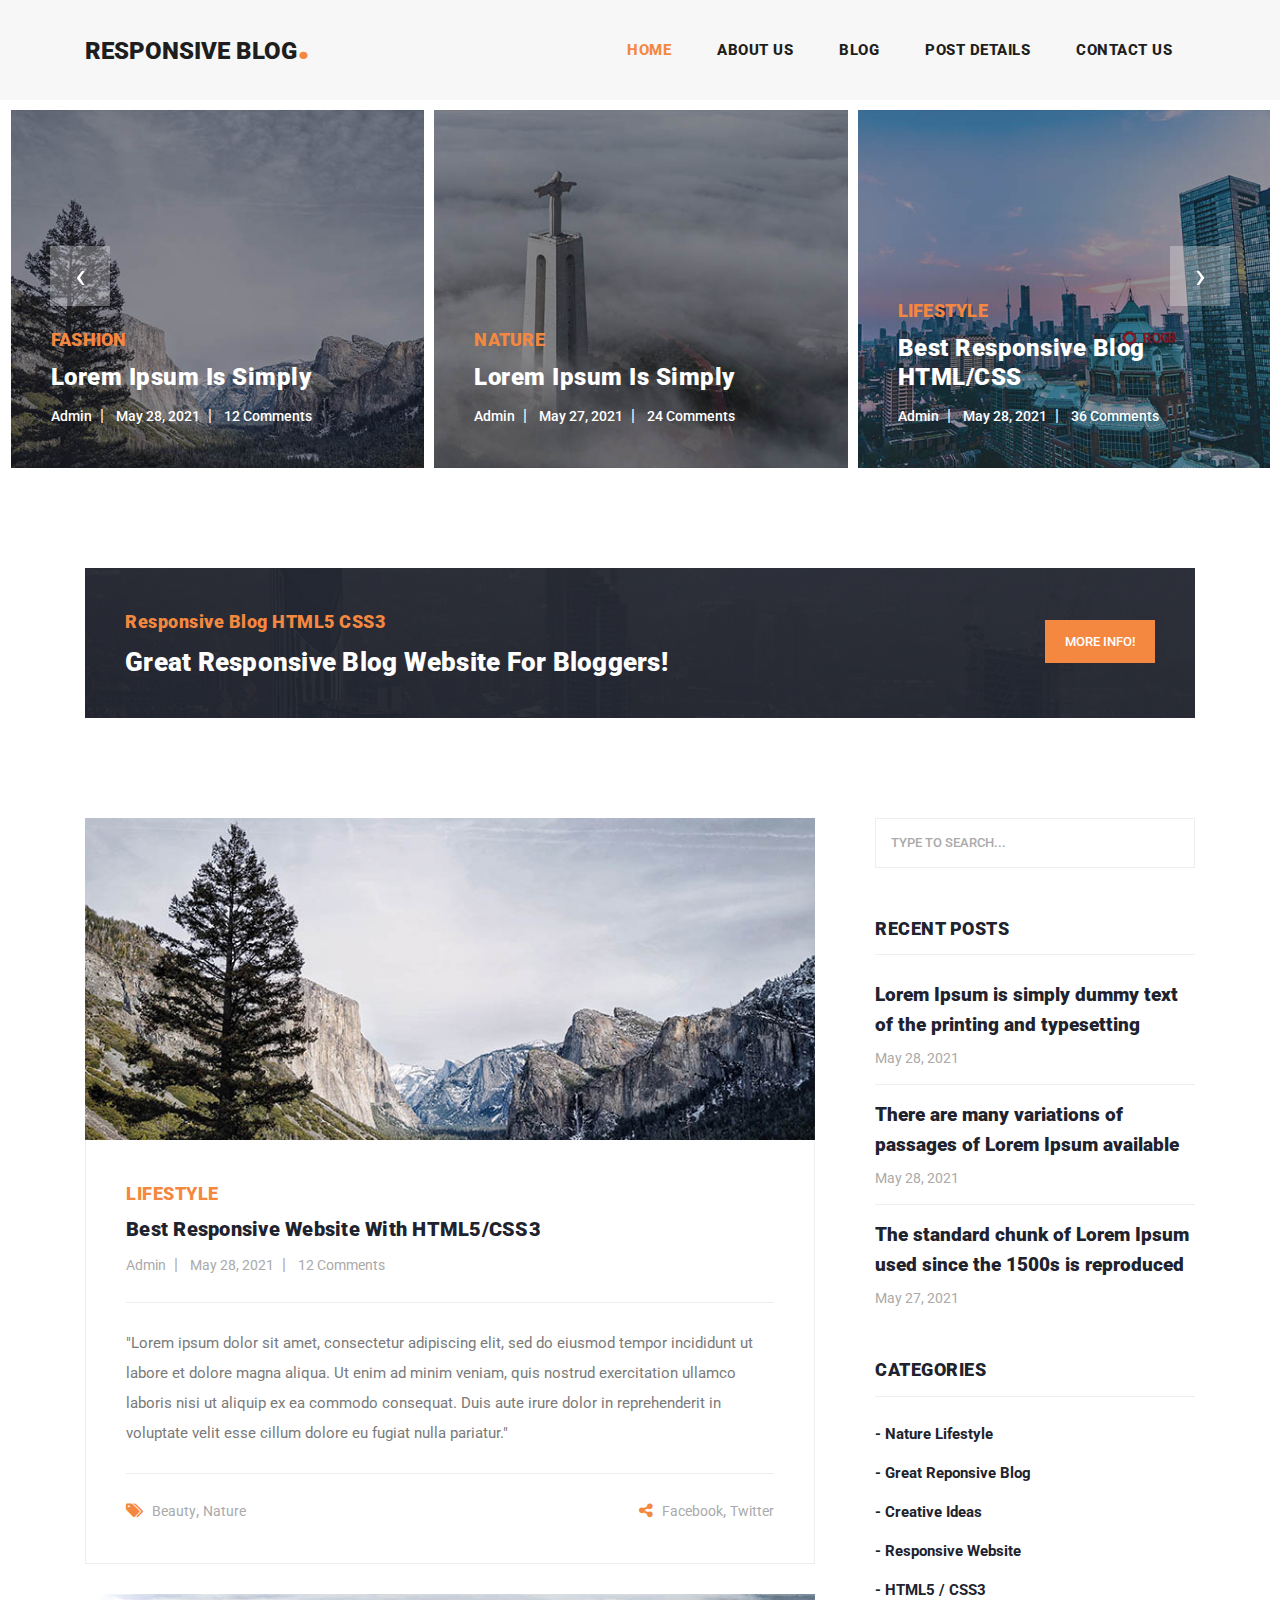
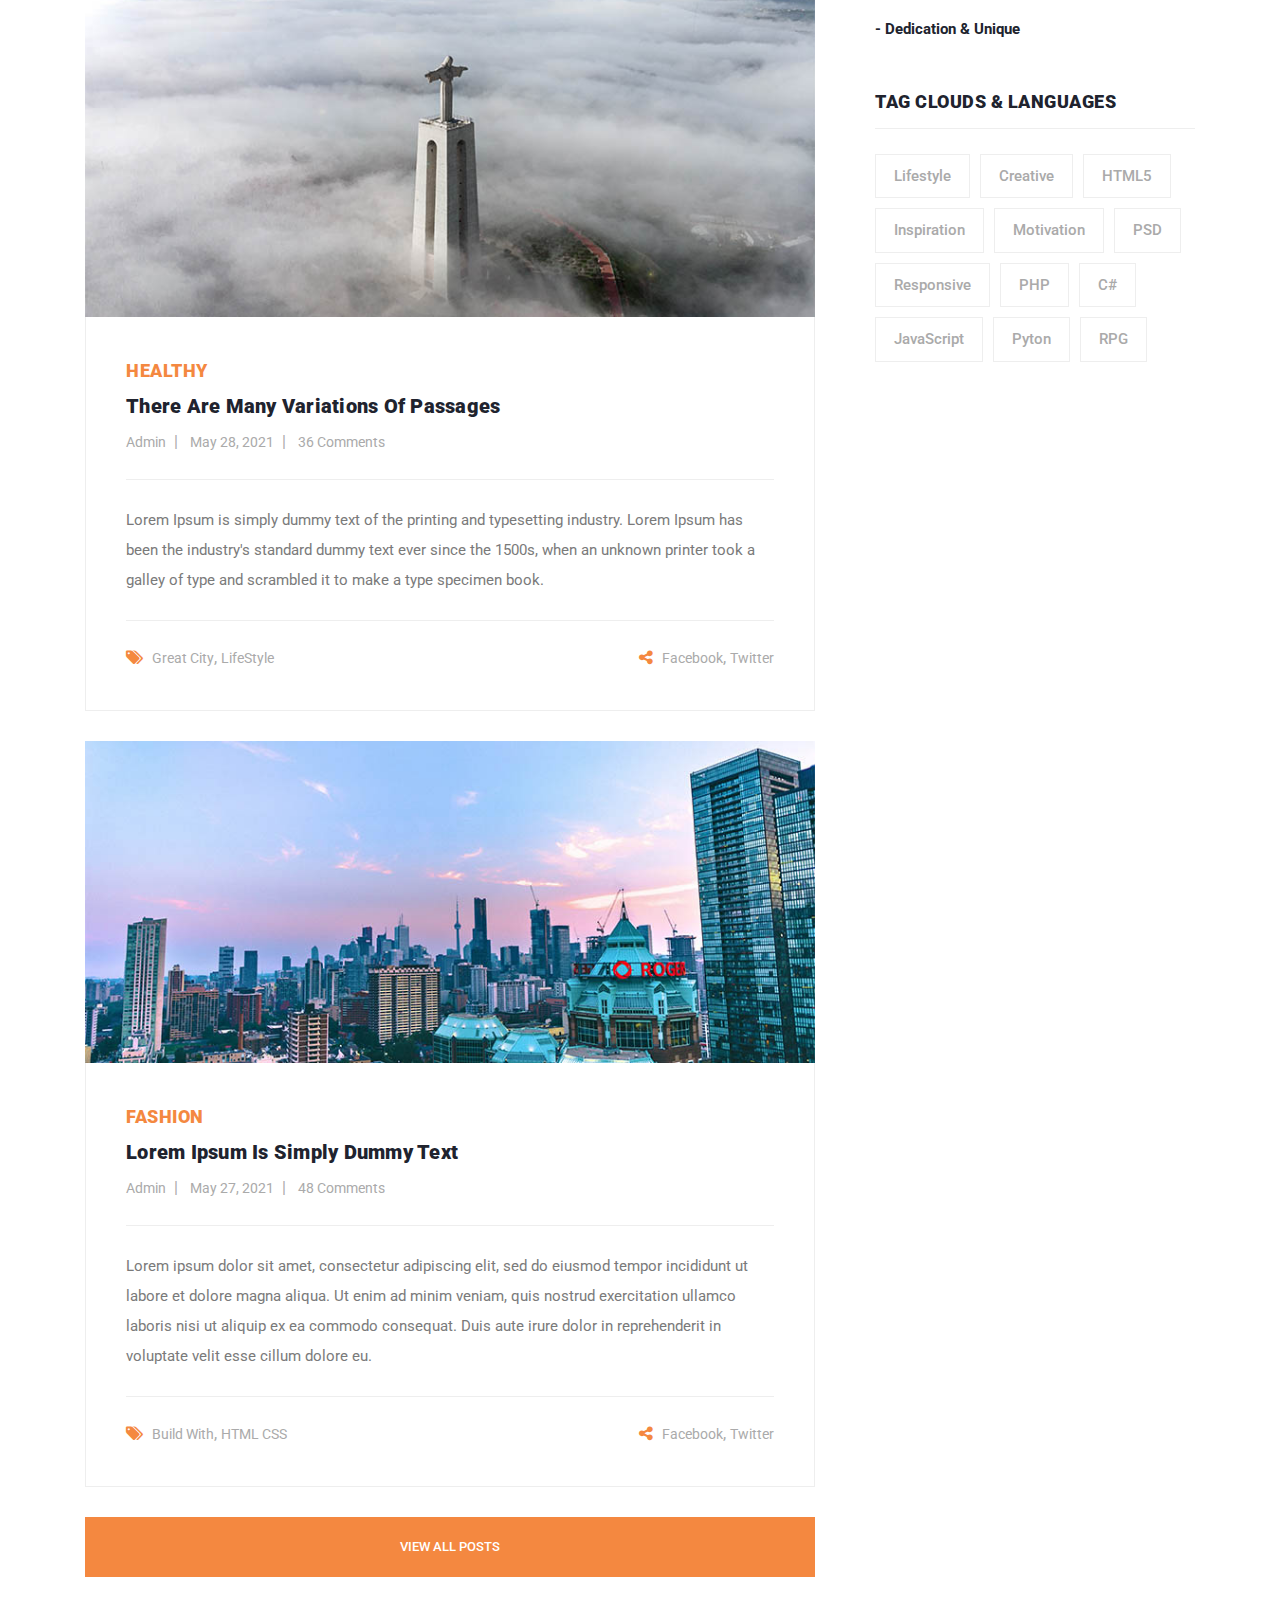
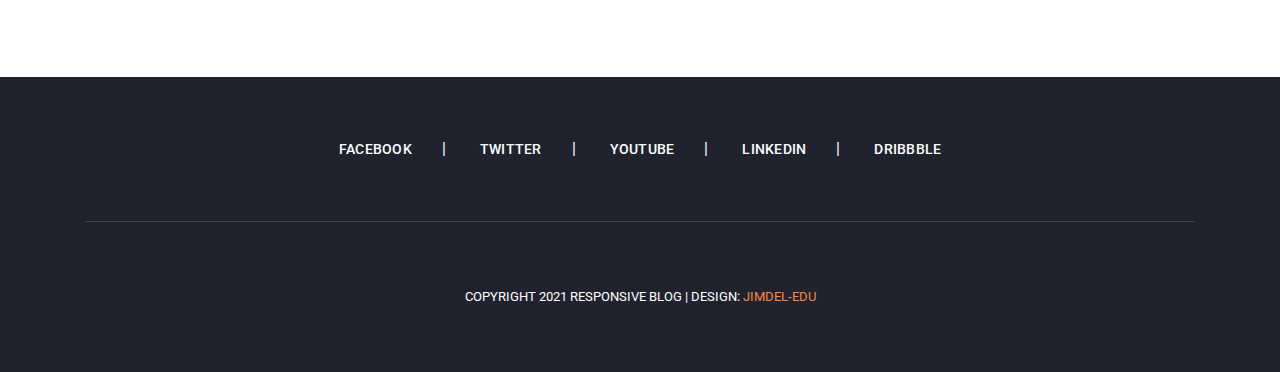
<file: responsive-blog/index.html>
<!DOCTYPE html>
<html lang="en">

  <head>

    <meta charset="utf-8">
    <meta name="viewport" content="width=device-width, initial-scale=1, shrink-to-fit=no">
    <meta name="description" content="">
    <meta name="author" content="Responsive Blog">
    <link href="https://fonts.googleapis.com/css?family=Roboto:100,100i,300,300i,400,400i,500,500i,700,700i,900,900i&display=swap" rel="stylesheet">

    <title>Responsive Blog Using HTML5/CSS3</title>

    <!-- Bootstrap core CSS -->
    <link href="vendor/bootstrap/css/bootstrap.min.css" rel="stylesheet">


    <!-- Additional CSS Files -->
    <link rel="stylesheet" href="assets/css/fontawesome.css">
    <link rel="stylesheet" href="assets/css/template.css">
    <link rel="stylesheet" href="assets/css/owl.css">

  </head>

  <body>

    <!-- Header -->
    <header class="">
      <nav class="navbar navbar-expand-lg">

        <div class="container">
          <a class="navbar-brand" href="index.html"><h2>Responsive Blog<em>.</em></h2></a>
          <button class="navbar-toggler" type="button" data-toggle="collapse" data-target="#navbarResponsive"
                      aria-controls="navbarResponsive" aria-expanded="false" aria-label="Toggle navigation">
            <span class="navbar-toggler-icon"></span>
          </button>
          <div class="collapse navbar-collapse" id="navbarResponsive">
            <ul class="navbar-nav ml-auto">

              <li class="nav-item active">
                <a class="nav-link" href="index.html">Home
                  <span class="sr-only">(current)</span>
                </a>
              </li>

              <li class="nav-item">
                <a class="nav-link" href="about.html">About Us</a>
              </li>

              <li class="nav-item">
                <a class="nav-link" href="blog.html">Blog</a>
              </li>

              <li class="nav-item">
                <a class="nav-link" href="post-details.html">Post Details</a>
              </li>

              <li class="nav-item">
                <a class="nav-link" href="contact.html">Contact Us</a>
              </li>

            </ul>
          </div>
        </div><!-- container div-->
      </nav>
    </header>

    <!-- Page Content -->
    <!-- Banner Starts Here -->
    <div class="main-banner header-text">
      <div class="container-fluid">
        <div class="owl-banner owl-carousel">
          <div class="item">
            <img src="assets/images/banner-item-01.jpg" alt="">
            <div class="item-content">
              <div class="main-content">
                <div class="meta-category">
                  <span>Fashion</span>
                </div>
                <a href="post-details.html"><h4>Lorem Ipsum is simply</h4></a>
                <ul class="post-info">
                  <li><a href="#">Admin</a></li>
                  <li><a href="#">May 28, 2021</a></li>
                  <li><a href="#">12 Comments</a></li>
                </ul>
              </div>
            </div>
          </div>
          <div class="item">
            <img src="assets/images/banner-item-02.jpg" alt="">
            <div class="item-content">
              <div class="main-content">
                <div class="meta-category">
                  <span>Nature</span>
                </div>
                <a href="post-details.html"><h4>Lorem Ipsum is simply</h4></a>
                <ul class="post-info">
                  <li><a href="#">Admin</a></li>
                  <li><a href="#">May 27, 2021</a></li>
                  <li><a href="#">24 Comments</a></li>
                </ul>
              </div>
            </div>
          </div>
          <div class="item">
            <img src="assets/images/banner-item-03.jpg" alt="">
            <div class="item-content">
              <div class="main-content">
                <div class="meta-category">
                  <span>Lifestyle</span>
                </div>
                <a href="post-details.html"><h4>Best Responsive Blog HTML/CSS</h4></a>
                <ul class="post-info">
                  <li><a href="#">Admin</a></li>
                  <li><a href="#">May 28, 2021</a></li>
                  <li><a href="#">36 Comments</a></li>
                </ul>
              </div>
            </div>
          </div>
          <div class="item">
            <img src="assets/images/banner-item-04.jpg" alt="">
            <div class="item-content">
              <div class="main-content">
                <div class="meta-category">
                  <span>Fashion</span>
                </div>
                <a href="post-details.html"><h4>Responsive and Mobile Layouts</h4></a>
                <ul class="post-info">
                  <li><a href="#">Admin</a></li>
                  <li><a href="#">May 18, 2020</a></li>
                  <li><a href="#">48 Comments</a></li>
                </ul>
              </div>
            </div>
          </div>
          <div class="item">
            <img src="assets/images/banner-item-05.jpg" alt="">
            <div class="item-content">
              <div class="main-content">
                <div class="meta-category">
                  <span>Nature</span>
                </div>
                <a href="post-details.html"><h4>Lorem Ipsum is simply dummy text</h4></a>
                <ul class="post-info">
                  <li><a href="#">Admin</a></li>
                  <li><a href="#">May 24, 2020</a></li>
                  <li><a href="#">64 Comments</a></li>
                </ul>
              </div>
            </div>
          </div>
          <div class="item">
            <img src="assets/images/banner-item-06.jpg" alt="">
            <div class="item-content">
              <div class="main-content">
                <div class="meta-category">
                  <span>Lifestyle</span>
                </div>
                <a href="post-details.html"><h4>The standard chunk of Lorem</h4></a>
                <ul class="post-info">
                  <li><a href="#">Admin</a></li>
                  <li><a href="#">May 26, 2021</a></li>
                  <li><a href="#">72 Comments</a></li>
                </ul>
              </div>
            </div>
          </div>
        </div>
      </div>
    </div>
    <!-- Banner Ends Here -->

    <section class="call-to-action">
      <div class="container">
        <div class="row">
          <div class="col-lg-12">
            <div class="main-content">
              <div class="row">
                <div class="col-lg-8">
                  <span>Responsive Blog HTML5 CSS3</span>
                  <h4>Great Responsive Blog Website For Bloggers!</h4>
                </div>
                <div class="col-lg-4">
                  <div class="main-button">
                    <a rel="nofollow" href="#" target="_parent">More Info!</a>
                  </div>
                </div>
              </div>
            </div>
          </div>
        </div>
      </div>
    </section>


    <section class="blog-posts">
      <div class="container">
        <div class="row">
          <div class="col-lg-8">
            <div class="all-blog-posts">
              <div class="row">
                <div class="col-lg-12">
                  <div class="blog-post">
                    <div class="blog-thumb">
                      <img src="assets/images/blog-post-01.jpg" alt="">
                    </div>
                    <div class="down-content">
                      <span>Lifestyle</span>
                      <a href="post-details.html"><h4>Best Responsive Website With HTML5/CSS3</h4></a>
                      <ul class="post-info">
                        <li><a href="#">Admin</a></li>
                        <li><a href="#">May 28, 2021</a></li>
                        <li><a href="#">12 Comments</a></li>
                      </ul>
                      <p>"Lorem ipsum dolor sit amet, consectetur adipiscing elit, sed do eiusmod
                        tempor incididunt ut labore et dolore magna aliqua. Ut enim ad minim veniam,
                        quis nostrud exercitation ullamco laboris nisi ut aliquip ex ea commodo consequat.
                        Duis aute irure dolor in reprehenderit in voluptate velit esse cillum dolore eu
                        fugiat nulla pariatur."</p>
                      <div class="post-options">
                        <div class="row">
                          <div class="col-6">
                            <ul class="post-tags">
                              <li><i class="fa fa-tags"></i></li>
                              <li><a href="#">Beauty</a>,</li>
                              <li><a href="#">Nature</a></li>
                            </ul>
                          </div>
                          <div class="col-6">
                            <ul class="post-share">
                              <li><i class="fa fa-share-alt"></i></li>
                              <li><a href="#">Facebook</a>,</li>
                              <li><a href="#"> Twitter</a></li>
                            </ul>
                          </div>
                        </div>
                      </div>
                    </div>
                  </div>
                </div>
                <div class="col-lg-12">
                  <div class="blog-post">
                    <div class="blog-thumb">
                      <img src="assets/images/blog-post-02.jpg" alt="">
                    </div>
                    <div class="down-content">
                      <span>Healthy</span>
                      <a href="post-details.html"><h4>There are many variations of passages</h4></a>
                      <ul class="post-info">
                        <li><a href="#">Admin</a></li>
                        <li><a href="#">May 28, 2021</a></li>
                        <li><a href="#">36 Comments</a></li>
                      </ul>
                      <p>Lorem Ipsum is simply dummy text of the printing and typesetting industry.
                         Lorem Ipsum has been the industry's standard dummy text ever since the 1500s,
                          when an unknown printer took a galley of type and scrambled it to make a type
                           specimen book.</p>
                      <div class="post-options">
                        <div class="row">
                          <div class="col-6">
                            <ul class="post-tags">
                              <li><i class="fa fa-tags"></i></li>
                              <li><a href="#">Great City</a>,</li>
                              <li><a href="#">LifeStyle</a></li>
                            </ul>
                          </div>
                          <div class="col-6">
                            <ul class="post-share">
                              <li><i class="fa fa-share-alt"></i></li>
                              <li><a href="#">Facebook</a>,</li>
                              <li><a href="#">Twitter</a></li>
                            </ul>
                          </div>
                        </div>
                      </div>
                    </div>
                  </div>
                </div>
                <div class="col-lg-12">
                  <div class="blog-post">
                    <div class="blog-thumb">
                      <img src="assets/images/blog-post-03.jpg" alt="">
                    </div>
                    <div class="down-content">
                      <span>Fashion</span>
                      <a href="post-details.html"><h4>Lorem Ipsum is simply dummy text</h4></a>
                      <ul class="post-info">
                        <li><a href="#">Admin</a></li>
                        <li><a href="#">May 27, 2021</a></li>
                        <li><a href="#">48 Comments</a></li>
                      </ul>
                      <p>Lorem ipsum dolor sit amet, consectetur adipiscing elit, sed do eiusmod tempor
                        incididunt ut labore et dolore magna aliqua. Ut enim ad minim veniam, quis nostrud
                         exercitation ullamco laboris nisi ut aliquip ex ea commodo consequat. Duis aute
                         irure dolor in reprehenderit in voluptate velit esse cillum dolore eu.</p>
                      <div class="post-options">
                        <div class="row">
                          <div class="col-6">
                            <ul class="post-tags">
                              <li><i class="fa fa-tags"></i></li>
                              <li><a href="#">Build With</a>,</li>
                              <li><a href="#">HTML CSS</a></li>
                            </ul>
                          </div>
                          <div class="col-6">
                            <ul class="post-share">
                              <li><i class="fa fa-share-alt"></i></li>
                              <li><a href="#">Facebook</a>,</li>
                              <li><a href="#">Twitter</a></li>
                            </ul>
                          </div>
                        </div>
                      </div>
                    </div>
                  </div>
                </div>
                <div class="col-lg-12">
                  <div class="main-button">
                    <a href="blog.html">View All Posts</a>
                  </div>
                </div>

              </div>
            </div>
          </div>
          <div class="col-lg-4">
            <div class="sidebar">
              <div class="row">
                <div class="col-lg-12">
                  <div class="sidebar-item search">
                    <form id="search_form" name="gs" method="GET" action="#">
                      <input type="text" name="q" class="searchText" placeholder="type to search..."
                              autocomplete="on">
                    </form>
                  </div>
                </div>

                 <div class="col-lg-12">
                  <div class="sidebar-item recent-posts">
                    <div class="sidebar-heading">
                      <h2>Recent Posts</h2>
                    </div>
                    <div class="content">
                      <ul>
                        <li><a href="post-details.html">
                          <h5>Lorem Ipsum is simply dummy text of the printing and typesetting</h5>
                          <span>May 28, 2021</span>
                        </a></li>
                        <li><a href="post-details.html">
                          <h5>There are many variations of passages of Lorem Ipsum available</h5>
                          <span>May 28, 2021</span>
                        </a></li>
                        <li><a href="post-details.html">
                          <h5>The standard chunk of Lorem Ipsum used since the 1500s is reproduced</h5>
                          <span>May 27, 2021</span>
                        </a></li>
                      </ul>
                    </div>
                  </div>
                </div>
                <div class="col-lg-12">
                  <div class="sidebar-item categories">
                    <div class="sidebar-heading">
                      <h2>Categories</h2>
                    </div>
                    <div class="content">
                      <ul>
                        <li><a href="#">- Nature Lifestyle</a></li>
                        <li><a href="#">- Great Reponsive Blog</a></li>
                        <li><a href="#">- Creative Ideas</a></li>
                        <li><a href="#">- Responsive Website</a></li>
                        <li><a href="#">- HTML5 / CSS3 </a></li>
                        <li><a href="#">- Dedication &amp; Unique</a></li>
                      </ul>
                    </div>
                  </div>
                </div>
                <div class="col-lg-12">
                  <div class="sidebar-item tags">
                    <div class="sidebar-heading">
                      <h2>Tag Clouds & Languages</h2>
                    </div>
                    <div class="content">
                      <ul>
                        <li><a href="#">Lifestyle</a></li>
                        <li><a href="#">Creative</a></li>
                        <li><a href="#">HTML5</a></li>
                        <li><a href="#">Inspiration</a></li>
                        <li><a href="#">Motivation</a></li>
                        <li><a href="#">PSD</a></li>
                        <li><a href="#">Responsive</a></li>
                        <li><a href="#">PHP</a></li>
                        <li><a href="#">C#</a></li>
                        <li><a href="#">JavaScript</a></li>
                        <li><a href="#">Pyton</a></li>
                        <li><a href="#">RPG</a></li>
                      </ul>
                    </div>
                  </div>
                </div>
              </div>
            </div>
          </div>
        </div>
      </div>
    </section>


    <footer>
      <div class="container">
        <div class="row">
          <div class="col-lg-12">
            <ul class="social-icons">
              <li><a href="#">Facebook</a></li>
              <li><a href="#">Twitter</a></li>
              <li><a href="#">Youtube</a></li>
              <li><a href="#">Linkedin</a></li>
              <li><a href="#">Dribbble</a></li>
            </ul>
          </div>
          <div class="col-lg-12">
            <div class="copyright-text">
              <p>Copyright 2021 Responsive Blog

                 | Design: <a rel="nofollow" href="#" target="_parent">Jimdel-Edu</a></p>
            </div>
          </div>
        </div>
      </div>
    </footer>

    <!-- Bootstrap core JavaScript -->
    <script src="vendor/jquery/jquery.min.js"></script>
    <script src="vendor/bootstrap/js/bootstrap.bundle.min.js"></script>

    <!-- Additional Scripts -->
    <script src="assets/js/custom.js"></script>
    <script src="assets/js/owl.js"></script>
    <script src="assets/js/slick.js"></script>
    <script src="assets/js/isotope.js"></script>
    <script src="assets/js/accordions.js"></script>

    <script language = "text/Javascript">
      cleared[0] = cleared[1] = cleared[2] = 0; //set a cleared flag for each field
      function clearField(t){                   //declaring the array outside of the
      if(! cleared[t.id]){                      // function makes it static and global
          cleared[t.id] = 1;  // you could use true and false, but that's more typing
          t.value='';         // with more chance of typos
          t.style.color='#fff';
          }
      }
    </script>

  </body>
</html>
</file>
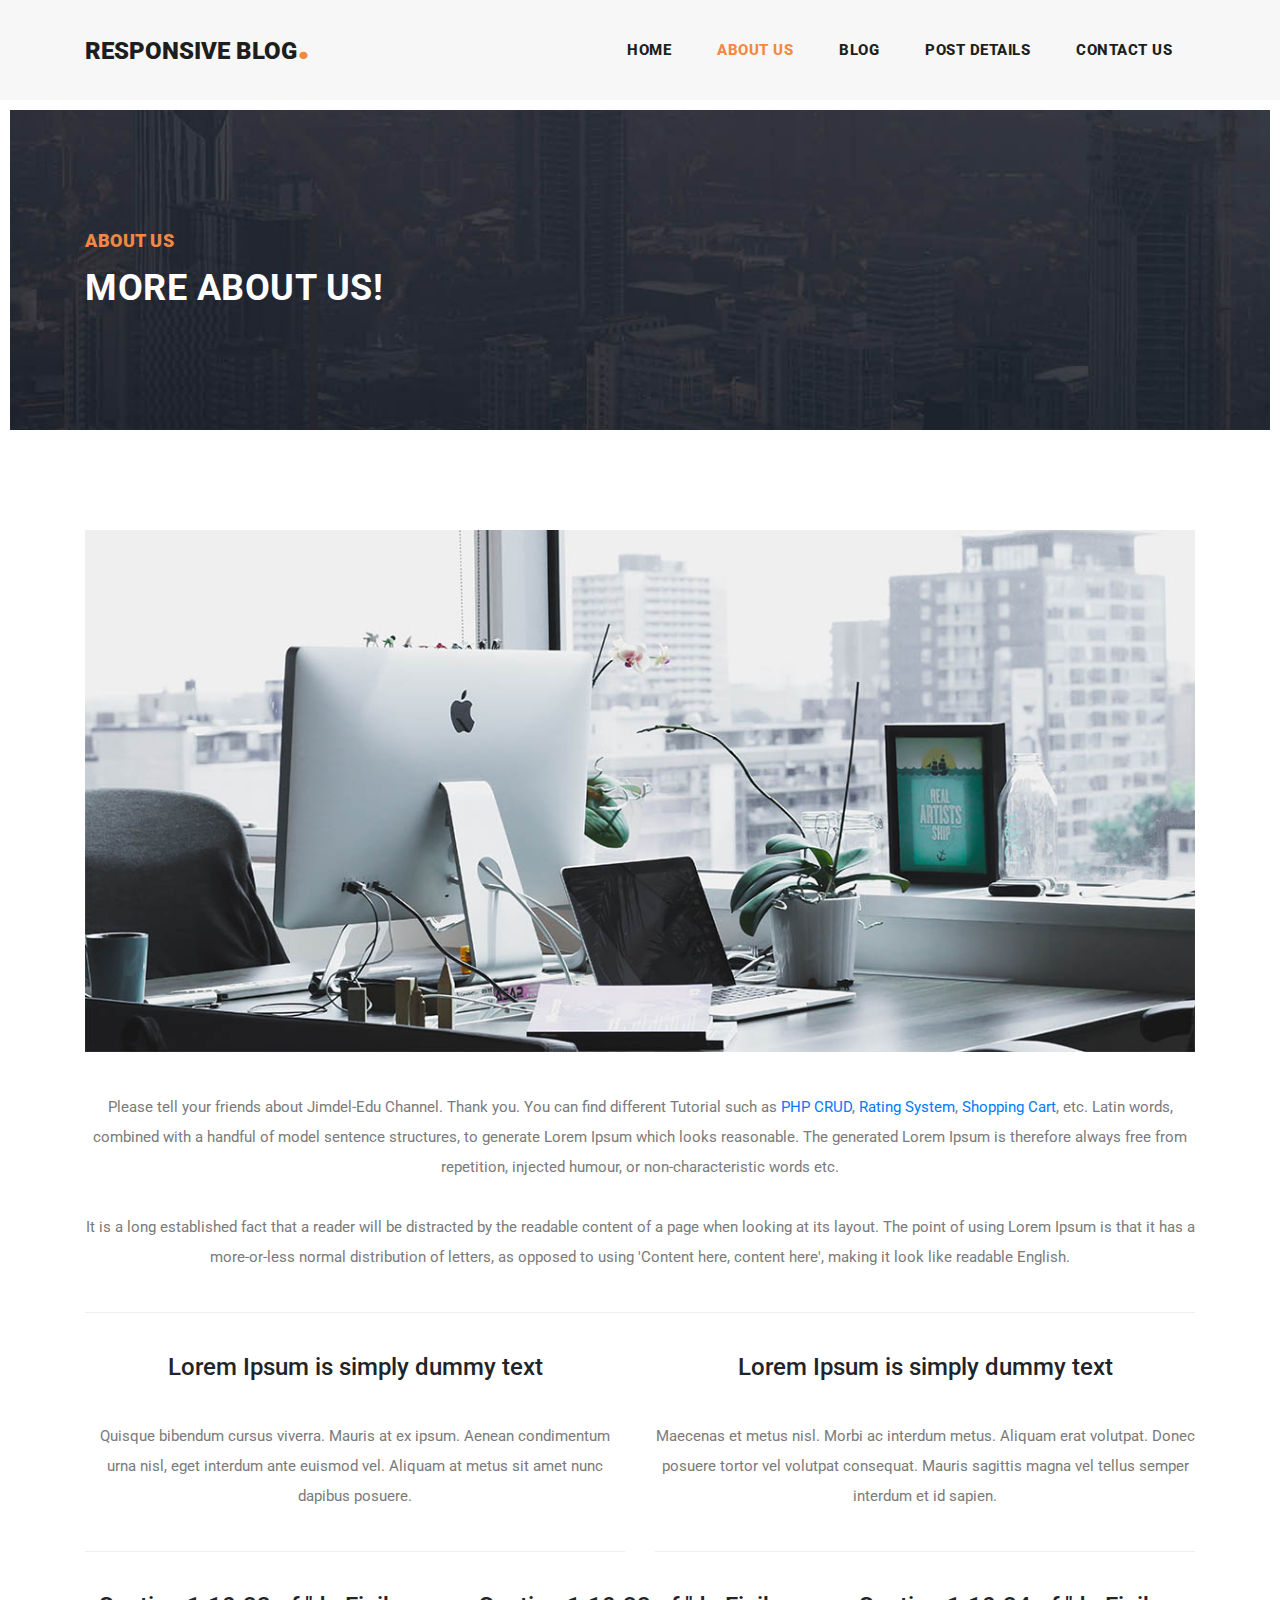
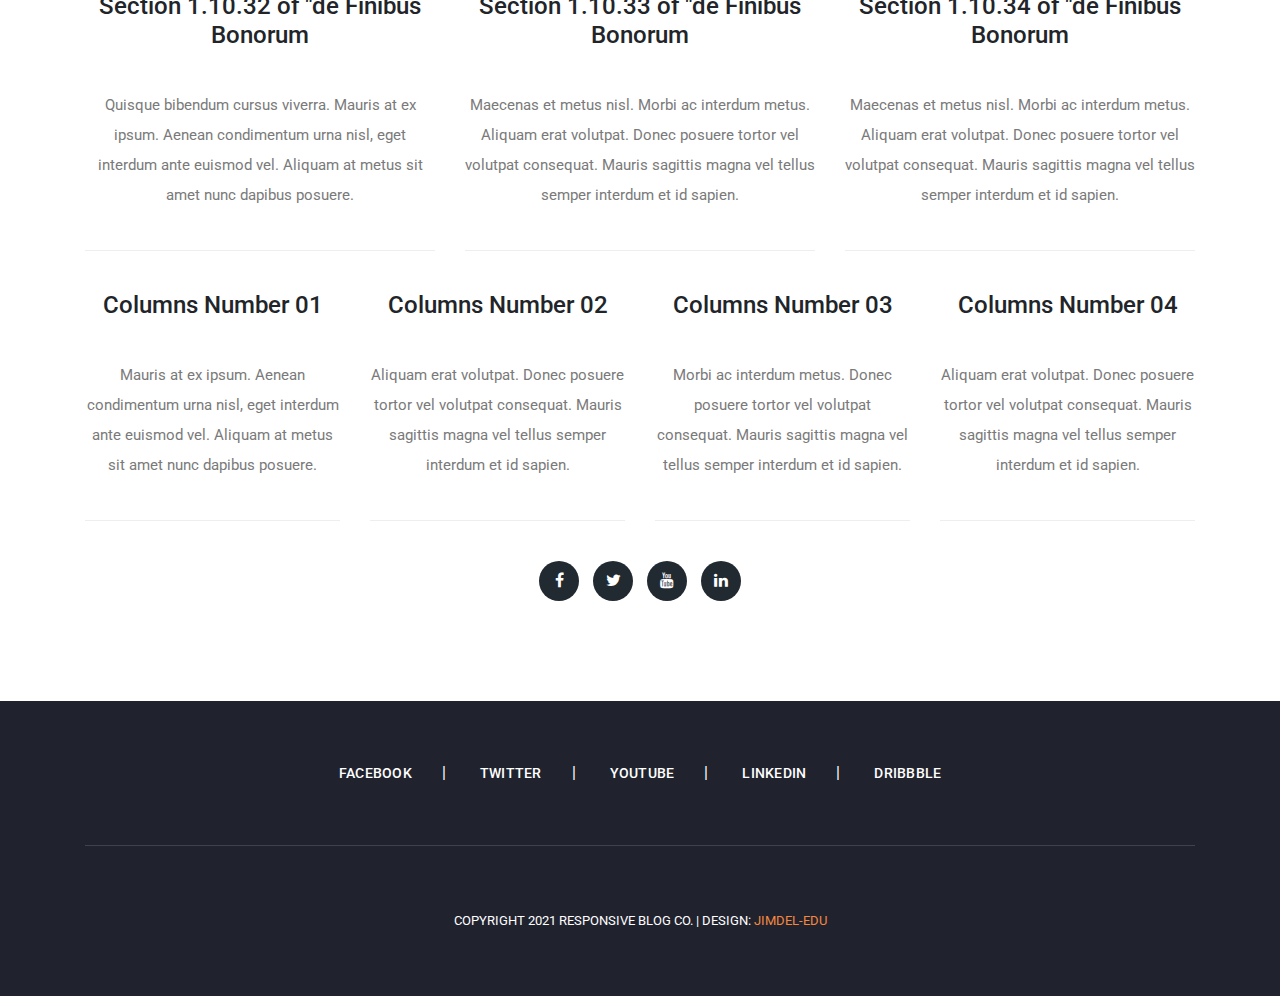
<file: responsive-blog/about.html>
<!DOCTYPE html>
<html lang="en">

  <head>

    <meta charset="utf-8">
    <meta name="viewport" content="width=device-width, initial-scale=1, shrink-to-fit=no">
    <meta name="description" content="">
    <meta name="author" content="Responsive Blog">
    <link href="https://fonts.googleapis.com/css?family=Roboto:100,100i,300,300i,400,400i,500,500i,700,700i,900,900i&display=swap" rel="stylesheet">

    <title>Responsive Blog - About Page</title>

    <!-- Bootstrap core CSS -->
    <link href="vendor/bootstrap/css/bootstrap.min.css" rel="stylesheet">


    <!-- Additional CSS Files -->
    <link rel="stylesheet" href="assets/css/fontawesome.css">
    <link rel="stylesheet" href="assets/css/template.css">
    <link rel="stylesheet" href="assets/css/owl.css">
<!--



-->
  </head>

  <body>

    <!-- ***** Preloader Start ***** -->
    <!-- <div id="preloader">
        <div class="jumper">
            <div></div>
            <div></div>
            <div></div>
        </div>
    </div>   -->
    <!-- ***** Preloader End ***** -->

    <!-- Header -->
    <header class="">
      <nav class="navbar navbar-expand-lg">
        <div class="container">
          <a class="navbar-brand" href="index.html"><h2>Responsive Blog<em>.</em></h2></a>
          <button class="navbar-toggler" type="button" data-toggle="collapse" data-target="#navbarResponsive"
                  aria-controls="navbarResponsive" aria-expanded="false" aria-label="Toggle navigation">
              <span class="navbar-toggler-icon"></span>
          </button>
          <div class="collapse navbar-collapse" id="navbarResponsive">
            <ul class="navbar-nav ml-auto">
              <li class="nav-item">
                <a class="nav-link" href="index.html">Home
                  <span class="sr-only">(current)</span>
                </a>
              </li>
              <li class="nav-item active">
                <a class="nav-link" href="about.html">About Us</a>
              </li>
              <li class="nav-item">
                <a class="nav-link" href="blog.html">Blog</a>
              </li>
              <li class="nav-item">
                <a class="nav-link" href="post-details.html">Post Details</a>
              </li>
              <li class="nav-item">
                <a class="nav-link" href="contact.html">Contact Us</a>
              </li>
            </ul>
          </div>
        </div>
      </nav>
    </header>

    <!-- Page Content -->
    <!-- Banner Starts Here -->
    <div class="heading-page header-text">
      <section class="page-heading">
        <div class="container">
          <div class="row">
            <div class="col-lg-12">
              <div class="text-content">
                <h4>about us</h4>
                <h2>more about us!</h2>
              </div>
            </div>
          </div>
        </div>
      </section>
    </div>

    <!-- Banner Ends Here -->


    <section class="about-us">
      <div class="container">

        <div class="row">
          <div class="col-lg-12">
            <img src="assets/images/about-us.jpg" alt="">
            <p>Please tell your friends about Jimdel-Edu Channel. Thank you. You can find different Tutorial such as <a rel="nofollow" href="https://youtu.be/cvXugvOQOx8" target="_parent">PHP CRUD</a>, <a rel="nofollow" href=" https://youtu.be/YEQvvFrmT-M" target="_parent">Rating System</a>, <a rel="nofollow" href="   https://youtu.be/ZYxGXFfPNI0t" target="_parent">Shopping Cart</a>, etc. Latin words, combined with a handful of model sentence structures, to generate Lorem Ipsum which looks reasonable. The generated Lorem Ipsum is therefore always free from repetition, injected humour, or non-characteristic words etc.<br><br>It is a long established fact that a reader will be distracted by the readable content of a page when looking at its layout. The point of using Lorem Ipsum is that it has a more-or-less normal distribution of letters, as opposed to using 'Content here, content here', making it look like readable English.</p>
          </div>
        </div>

        <div class="row">
          <div class="col-lg-6">
          <h4>Lorem Ipsum is simply dummy text</h4>
          	<p>Quisque bibendum cursus viverra. Mauris at ex ipsum. Aenean condimentum urna nisl, eget interdum ante euismod vel. Aliquam at metus sit amet nunc dapibus posuere.</p>
          </div>
          <div class="col-lg-6">
          <h4>Lorem Ipsum is simply dummy text</h4>
          	<p>Maecenas et metus nisl. Morbi ac interdum metus. Aliquam erat volutpat. Donec posuere tortor vel volutpat consequat. Mauris sagittis magna vel tellus semper interdum et id sapien.</p>
          </div>
        </div>

        <div class="row">
          <div class="col-lg-4 col-md-6">
          <h4>Section 1.10.32 of "de Finibus Bonorum</h4>
          	<p>Quisque bibendum cursus viverra. Mauris at ex ipsum. Aenean condimentum urna nisl, eget interdum ante euismod vel. Aliquam at metus sit amet nunc dapibus posuere.</p>
          </div>
          <div class="col-lg-4 col-md-6">
          <h4>Section 1.10.33 of "de Finibus Bonorum </h4>
          	<p>Maecenas et metus nisl. Morbi ac interdum metus. Aliquam erat volutpat. Donec posuere tortor vel volutpat consequat. Mauris sagittis magna vel tellus semper interdum et id sapien.</p>
          </div>
          <div class="col-lg-4">
          <h4>Section 1.10.34 of "de Finibus Bonorum</h4>
          	<p>Maecenas et metus nisl. Morbi ac interdum metus. Aliquam erat volutpat. Donec posuere tortor vel volutpat consequat. Mauris sagittis magna vel tellus semper interdum et id sapien.</p>
          </div>
        </div>

        <div class="row">
          <div class="col-lg-3 col-md-6">
          <h4>Columns Number 01</h4>
          	<p>Mauris at ex ipsum. Aenean condimentum urna nisl, eget interdum ante euismod vel. Aliquam at metus sit amet nunc dapibus posuere.</p>
          </div>
          <div class="col-lg-3 col-md-6">
          <h4>Columns Number 02</h4>
          	<p>Aliquam erat volutpat. Donec posuere tortor vel volutpat consequat. Mauris sagittis magna vel tellus semper interdum et id sapien.</p>
          </div>
          <div class="col-lg-3 col-md-6">
          <h4>Columns Number 03</h4>
          	<p>Morbi ac interdum metus. Donec posuere tortor vel volutpat consequat. Mauris sagittis magna vel tellus semper interdum et id sapien.</p>
          </div>
          <div class="col-lg-3 col-md-6">
          <h4>Columns Number 04</h4>
          	<p>Aliquam erat volutpat. Donec posuere tortor vel volutpat consequat. Mauris sagittis magna vel tellus semper interdum et id sapien.</p>
          </div>
        </div>
        <div class="row">
          <div class="col-lg-12">
            <ul class="social-icons">
              <li><a href="#"><i class="fa fa-facebook"></i></a></li>
              <li><a href="#"><i class="fa fa-twitter"></i></a></li>
              <li><a href="#"><i class="fa fa-youtube"></i></a></li>
              <li><a href="#"><i class="fa fa-linkedin"></i></a></li>
            </ul>
          </div>
        </div>
      </div>
    </section>
    <footer>
      <div class="container">
        <div class="row">
          <div class="col-lg-12">
            <ul class="social-icons">
              <li><a href="#">Facebook</a></li>
              <li><a href="#">Twitter</a></li>
              <li><a href="#">Youtube</a></li>
              <li><a href="#">Linkedin</a></li>
              <li><a href="#">Dribbble</a></li>
            </ul>
          </div>
          <div class="col-lg-12">
            <div class="copyright-text">
              <p>Copyright 2021 Responsive Blog Co.

                 | Design: <a rel="nofollow" href="#" target="_parent">Jimdel-Edu</a></p>
            </div>
          </div>
        </div>
      </div>
    </footer>

    <!-- Bootstrap core JavaScript -->
    <script src="vendor/jquery/jquery.min.js"></script>
    <script src="vendor/bootstrap/js/bootstrap.bundle.min.js"></script>

    <!-- Additional Scripts -->
    <script src="assets/js/custom.js"></script>
    <script src="assets/js/owl.js"></script>
    <script src="assets/js/slick.js"></script>
    <script src="assets/js/isotope.js"></script>
    <script src="assets/js/accordions.js"></script>

    <script language = "text/Javascript">
      cleared[0] = cleared[1] = cleared[2] = 0; //set a cleared flag for each field
      function clearField(t){                   //declaring the array outside of the
      if(! cleared[t.id]){                      // function makes it static and global
          cleared[t.id] = 1;  // you could use true and false, but that's more typing
          t.value='';         // with more chance of typos
          t.style.color='#fff';
          }
      }
    </script>

  </body>
</html>
</file>
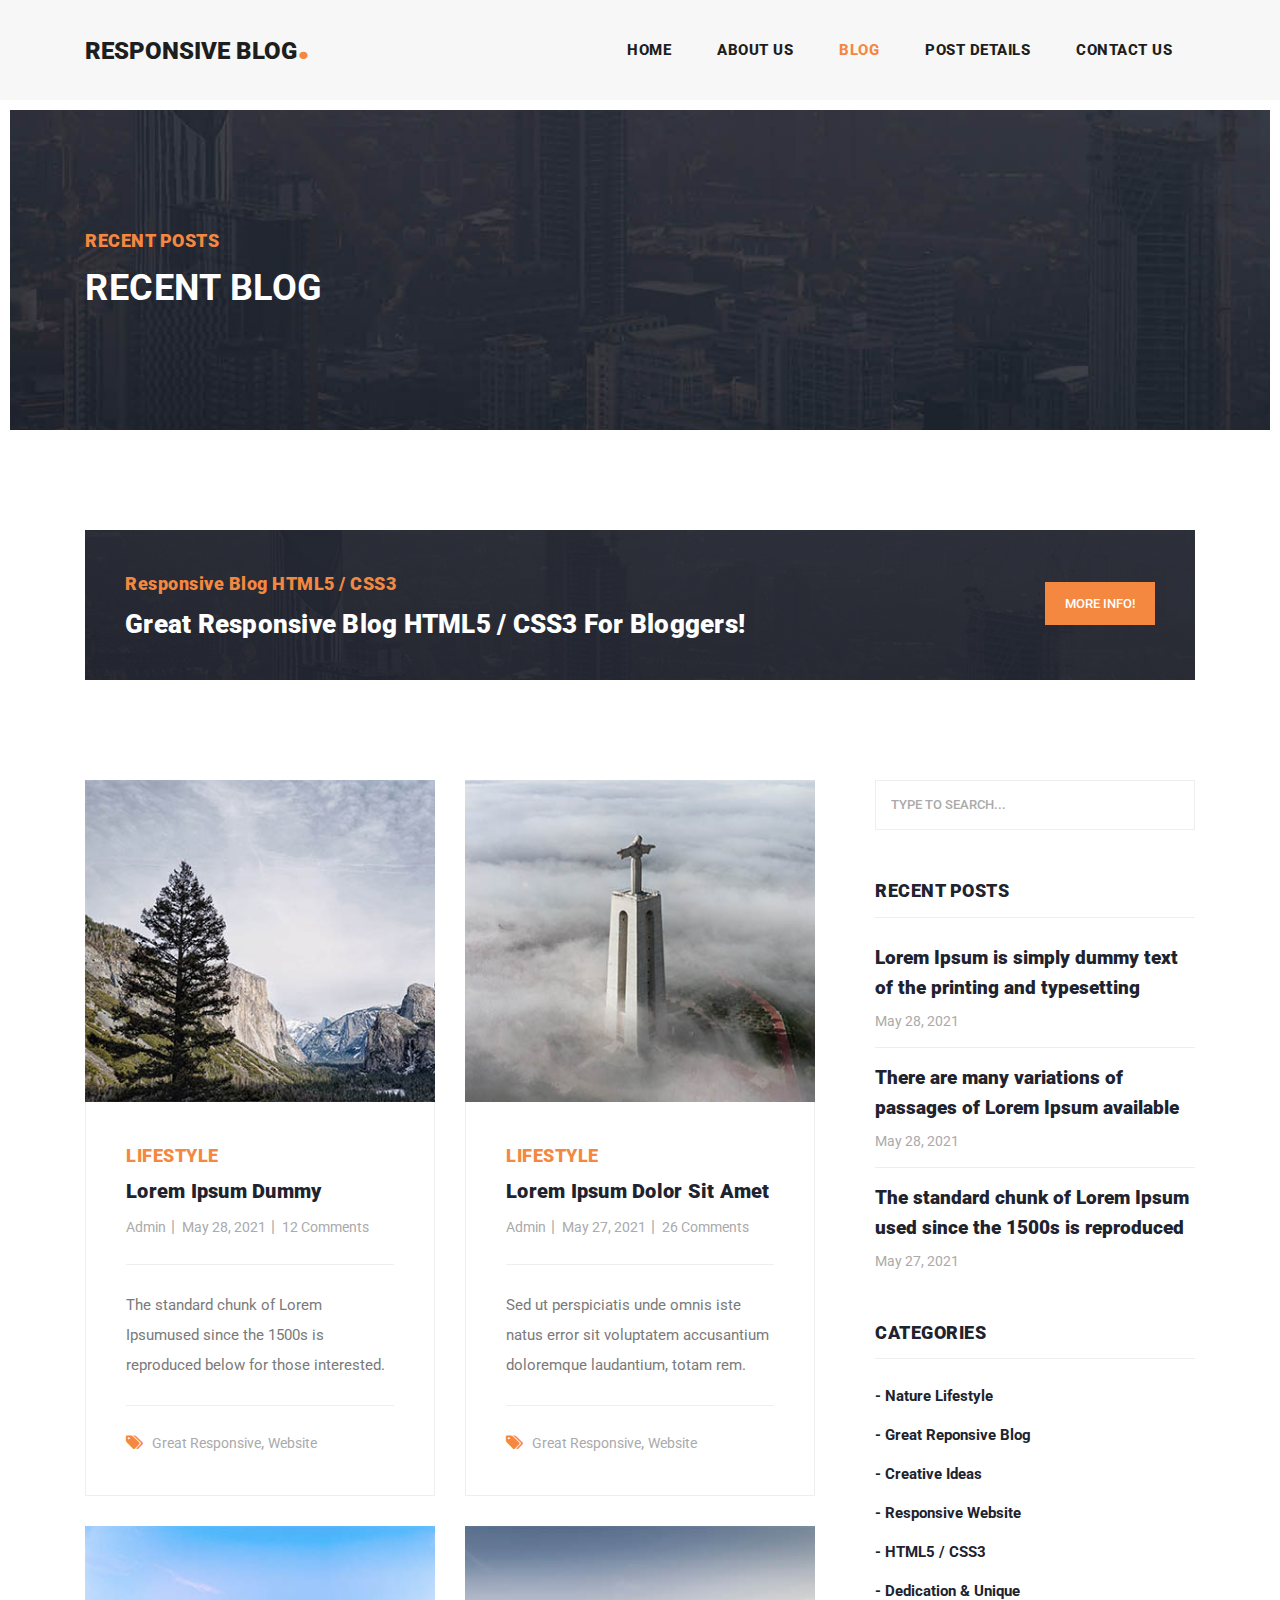
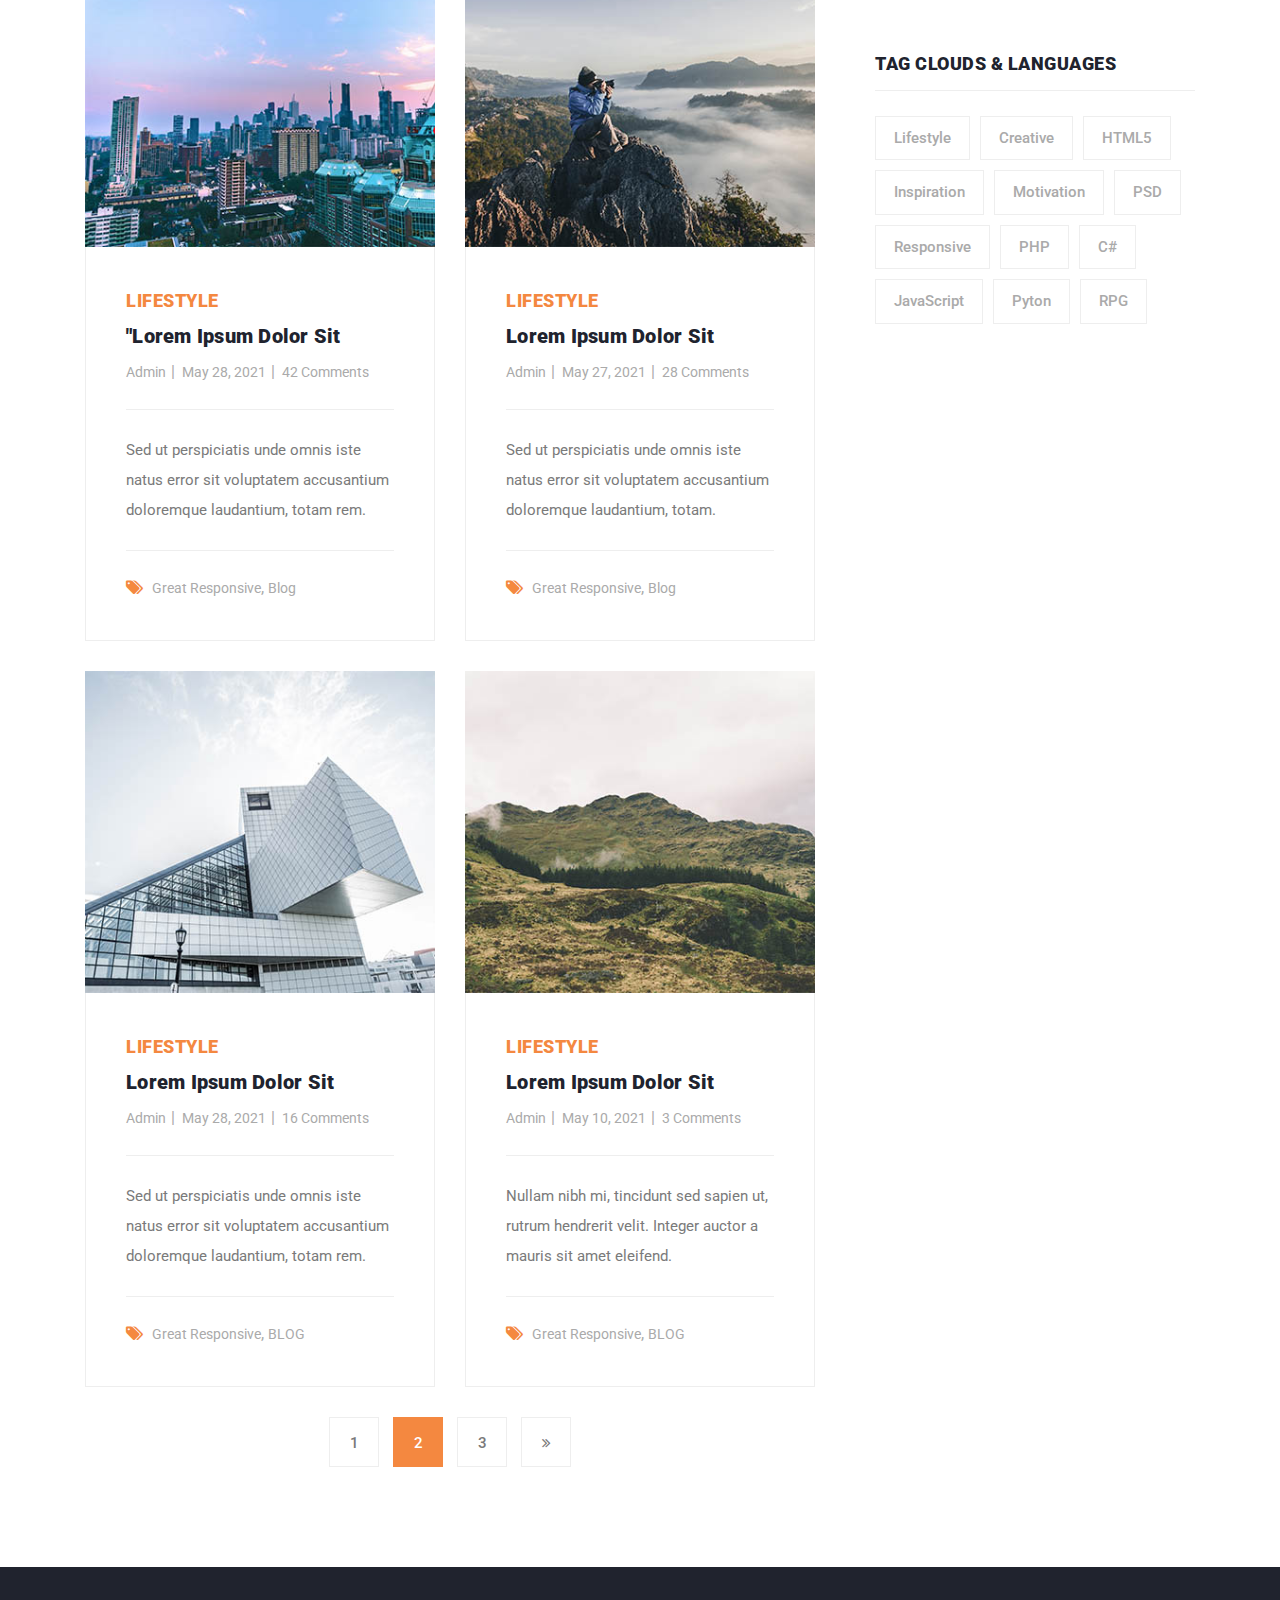
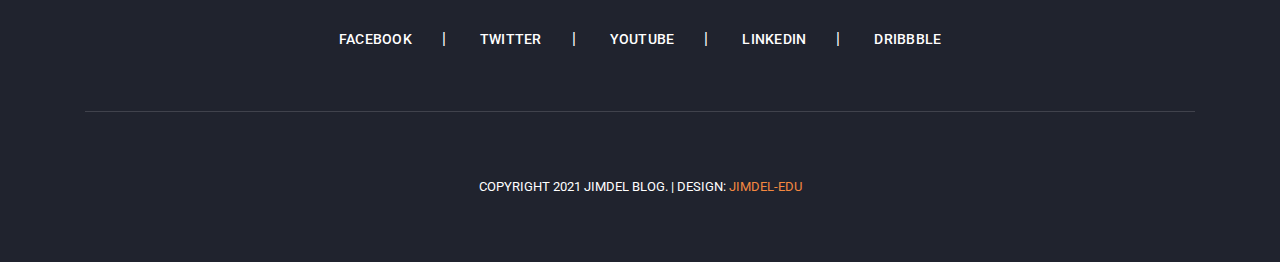
<file: responsive-blog/blog.html>
<!DOCTYPE html>
<html lang="en">

  <head>

    <meta charset="utf-8">
    <meta name="viewport" content="width=device-width, initial-scale=1, shrink-to-fit=no">
    <meta name="description" content="">
    <meta name="author" content="">
    <link href="https://fonts.googleapis.com/css?family=Roboto:100,100i,300,300i,400,400i,500,500i,700,700i,900,900i&display=swap" rel="stylesheet">

    <title>Responsive Blog Posts</title>

    <!-- Bootstrap core CSS -->
    <link href="vendor/bootstrap/css/bootstrap.min.css" rel="stylesheet">


    <!-- Additional CSS Files -->
    <link rel="stylesheet" href="assets/css/fontawesome.css">
    <link rel="stylesheet" href="assets/css/template.css">
    <link rel="stylesheet" href="assets/css/owl.css">
<!--


-->
  </head>

  <body>

    <!-- ***** Preloader Start ***** -->
    <!-- <div id="preloader">
        <div class="jumper">
            <div></div>
            <div></div>
            <div></div>
        </div>
    </div>   -->
    <!-- ***** Preloader End ***** -->

    <!-- Header -->
    <header class="">
      <nav class="navbar navbar-expand-lg">
        <div class="container">
          <a class="navbar-brand" href="index.html"><h2>Responsive Blog<em>.</em></h2></a>
          <button class="navbar-toggler" type="button" data-toggle="collapse" data-target="#navbarResponsive"
                   aria-controls="navbarResponsive" aria-expanded="false" aria-label="Toggle navigation">
            <span class="navbar-toggler-icon"></span>
          </button>
          <div class="collapse navbar-collapse" id="navbarResponsive">
            <ul class="navbar-nav ml-auto">
              <li class="nav-item">
                <a class="nav-link" href="index.html">Home
                  <span class="sr-only">(current)</span>
                </a>
              </li>
              <li class="nav-item">
                <a class="nav-link" href="about.html">About Us</a>
              </li>
              <li class="nav-item active">
                <a class="nav-link" href="blog.html">Blog</a>
              </li>
              <li class="nav-item">
                <a class="nav-link" href="post-details.html">Post Details</a>
              </li>
              <li class="nav-item">
                <a class="nav-link" href="contact.html">Contact Us</a>
              </li>
            </ul>
          </div>
        </div>
      </nav>
    </header>

    <!-- Page Content -->
    <!-- Banner Starts Here -->
    <div class="heading-page header-text">
      <section class="page-heading">
        <div class="container">
          <div class="row">
            <div class="col-lg-12">
              <div class="text-content">
                <h4>Recent Posts</h4>
                <h2>Recent Blog</h2>
              </div>
            </div>
          </div>
        </div>
      </section>
    </div>

    <!-- Banner Ends Here -->

    <section class="call-to-action">
      <div class="container">
        <div class="row">
          <div class="col-lg-12">
            <div class="main-content">
              <div class="row">
                <div class="col-lg-8">
                  <span>Responsive Blog HTML5 / CSS3</span>
                  <h4>Great Responsive Blog HTML5 / CSS3 For Bloggers!</h4>
                </div>
                <div class="col-lg-4">
                  <div class="main-button">
                    <a href="https://www.youtube.com/channel/UCiC5-n85_UzJs7C1FvFl-fg" target="_parent">MORE INFO!</a>
                  </div>
                </div>
              </div>
            </div>
          </div>
        </div>
      </div>
    </section>


    <section class="blog-posts grid-system">
      <div class="container">
        <div class="row">
          <div class="col-lg-8">
            <div class="all-blog-posts">
              <div class="row">
                <div class="col-lg-6">
                  <div class="blog-post">
                    <div class="blog-thumb">
                      <img src="assets/images/blog-thumb-01.jpg" alt="">
                    </div>
                    <div class="down-content">
                      <span>Lifestyle</span>
                      <a href="post-details.html"><h4>Lorem Ipsum dummy</h4></a>
                      <ul class="post-info">
                        <li><a href="#">Admin</a></li>
                        <li><a href="#">May 28, 2021</a></li>
                        <li><a href="#">12 Comments</a></li>
                      </ul>
                      <p>The standard chunk of Lorem Ipsumused since the 1500s is reproduced below for those interested.</p>
                      <div class="post-options">
                        <div class="row">
                          <div class="col-lg-12">
                            <ul class="post-tags">
                              <li><i class="fa fa-tags"></i></li>
                              <li><a href="#">Great Responsive</a>,</li>
                              <li><a href="#">Website</a></li>
                            </ul>
                          </div>
                        </div>
                      </div>
                    </div>
                  </div>
                </div>
                <div class="col-lg-6">
                  <div class="blog-post">
                    <div class="blog-thumb">
                      <img src="assets/images/blog-thumb-02.jpg" alt="">
                    </div>
                    <div class="down-content">
                      <span>Lifestyle</span>
                      <a href="post-details.html"><h4>Lorem ipsum dolor sit amet</h4></a>
                      <ul class="post-info">
                        <li><a href="#">Admin</a></li>
                        <li><a href="#">May 27, 2021</a></li>
                        <li><a href="#">26 Comments</a></li>
                      </ul>
                      <p>Sed ut perspiciatis unde omnis iste natus error sit voluptatem accusantium doloremque laudantium, totam rem.</p>
                      <div class="post-options">
                        <div class="row">
                          <div class="col-lg-12">
                            <ul class="post-tags">
                              <li><i class="fa fa-tags"></i></li>
                              <li><a href="#">Great Responsive</a>,</li>
                              <li><a href="#">Website</a></li>
                            </ul>
                          </div>
                        </div>
                      </div>
                    </div>
                  </div>
                </div>
                <div class="col-lg-6">
                  <div class="blog-post">
                    <div class="blog-thumb">
                      <img src="assets/images/blog-thumb-03.jpg" alt="">
                    </div>
                    <div class="down-content">
                      <span>Lifestyle</span>
                      <a href="post-details.html"><h4>"Lorem ipsum dolor sit</h4></a>
                      <ul class="post-info">
                        <li><a href="#">Admin</a></li>
                        <li><a href="#">May 28, 2021</a></li>
                        <li><a href="#">42 Comments</a></li>
                      </ul>
                      <p>Sed ut perspiciatis unde omnis iste natus error sit voluptatem accusantium doloremque laudantium, totam rem.</p>
                      <div class="post-options">
                        <div class="row">
                          <div class="col-lg-12">
                            <ul class="post-tags">
                              <li><i class="fa fa-tags"></i></li>
                              <li><a href="#">Great Responsive</a>,</li>
                              <li><a href="#">Blog
                          </div>
                        </div>
                      </div>
                    </div>
                  </div>
                </div>
                <div class="col-lg-6">
                  <div class="blog-post">
                    <div class="blog-thumb">
                      <img src="assets/images/blog-thumb-04.jpg" alt="">
                    </div>
                    <div class="down-content">
                      <span>Lifestyle</span>
                      <a href="post-details.html"><h4>Lorem ipsum dolor sit</h4></a>
                      <ul class="post-info">
                        <li><a href="#">Admin</a></li>
                        <li><a href="#">May 27, 2021</a></li>
                        <li><a href="#">28 Comments</a></li>
                      </ul>
                      <p>Sed ut perspiciatis unde omnis iste natus error sit voluptatem accusantium doloremque laudantium, totam.</p>
                      <div class="post-options">
                        <div class="row">
                          <div class="col-lg-12">
                            <ul class="post-tags">
                              <li><i class="fa fa-tags"></i></li>
                              <li><a href="#">Great Responsive</a>,</li>
                              <li><a href="#">Blog</li>
                            </ul>
                          </div>
                        </div>
                      </div>
                    </div>
                  </div>
                </div>
                <div class="col-lg-6">
                  <div class="blog-post">
                    <div class="blog-thumb">
                      <img src="assets/images/blog-thumb-05.jpg" alt="">
                    </div>
                    <div class="down-content">
                      <span>Lifestyle</span>
                      <a href="post-details.html"><h4>Lorem Ipsum Dolor Sit</h4></a>
                      <ul class="post-info">
                        <li><a href="#">Admin</a></li>
                        <li><a href="#">May 28, 2021</a></li>
                        <li><a href="#">16 Comments</a></li>
                      </ul>
                      <p>Sed ut perspiciatis unde omnis iste natus error sit voluptatem accusantium doloremque laudantium, totam rem.</p>
                      <div class="post-options">
                        <div class="row">
                          <div class="col-lg-12">
                            <ul class="post-tags">
                              <li><i class="fa fa-tags"></i></li>
                              <li><a href="#">Great Responsive</a>,</li>
                              <li><a href="#">BLOG</a></li>
                            </ul>
                          </div>
                        </div>
                      </div>
                    </div>
                  </div>
                </div>
                <div class="col-lg-6">
                  <div class="blog-post">
                    <div class="blog-thumb">
                      <img src="assets/images/blog-thumb-06.jpg" alt="">
                    </div>
                    <div class="down-content">
                      <span>Lifestyle</span>
                      <a href="post-details.html"><h4>Lorem Ipsum Dolor Sit</h4></a>
                      <ul class="post-info">
                        <li><a href="#">Admin</a></li>
                        <li><a href="#">May 10, 2021</a></li>
                        <li><a href="#">3 Comments</a></li>
                      </ul>
                      <p>Nullam nibh mi, tincidunt sed sapien ut, rutrum hendrerit velit. Integer auctor a mauris sit amet eleifend.</p>
                      <div class="post-options">
                        <div class="row">
                          <div class="col-lg-12">
                            <ul class="post-tags">
                              <li><i class="fa fa-tags"></i></li>
                              <li><a href="#">Great Responsive</a>,</li>
                              <li><a href="#">BLOG</a></li>
                            </ul>
                          </div>
                        </div>
                      </div>
                    </div>
                  </div>
                </div>
                <div class="col-lg-12">
                  <ul class="page-numbers">
                    <li><a href="#">1</a></li>
                    <li class="active"><a href="#">2</a></li>
                    <li><a href="#">3</a></li>
                    <li><a href="#"><i class="fa fa-angle-double-right"></i></a></li>
                  </ul>
                </div>
              </div>
            </div>
          </div>
          <div class="col-lg-4">
            <div class="sidebar">
              <div class="row">
                <div class="col-lg-12">
                  <div class="sidebar-item search">
                    <form id="search_form" name="gs" method="GET" action="#">
                      <input type="text" name="q" class="searchText" placeholder="type to search..."
                               autocomplete="on">
                    </form>
                  </div>
                </div>
                <div class="col-lg-12">
                  <div class="sidebar-item recent-posts">
                    <div class="sidebar-heading">
                      <h2>Recent Posts</h2>
                    </div>
                    <div class="content">
                      <ul>
                        <li><a href="post-details.html">
                          <h5>Lorem Ipsum is simply dummy text of the printing and typesetting</h5>
                          <span>May 28, 2021</span>
                        </a></li>
                        <li><a href="post-details.html">
                          <h5>There are many variations of passages of Lorem Ipsum available</h5>
                          <span>May 28, 2021</span>
                        </a></li>
                        <li><a href="post-details.html">
                          <h5>The standard chunk of Lorem Ipsum used since the 1500s is reproduced</h5>
                          <span>May 27, 2021</span>
                        </a></li>
                      </ul>
                    </div>
                  </div>
                </div>
                <div class="col-lg-12">
                  <div class="sidebar-item categories">
                    <div class="sidebar-heading">
                      <h2>Categories</h2>
                    </div>
                    <div class="content">
                      <ul>
                        <li><a href="#">- Nature Lifestyle</a></li>
                        <li><a href="#">- Great Reponsive Blog</a></li>
                        <li><a href="#">- Creative Ideas</a></li>
                        <li><a href="#">- Responsive Website</a></li>
                        <li><a href="#">- HTML5 / CSS3 </a></li>
                        <li><a href="#">- Dedication &amp; Unique</a></li>
                      </ul>
                    </div>
                  </div>
                </div>
                <div class="col-lg-12">
                  <div class="sidebar-item tags">
                    <div class="sidebar-heading">
                      <h2>Tag Clouds & Languages</h2>
                    </div>
                    <div class="content">
                      <ul>
                        <li><a href="#">Lifestyle</a></li>
                        <li><a href="#">Creative</a></li>
                        <li><a href="#">HTML5</a></li>
                        <li><a href="#">Inspiration</a></li>
                        <li><a href="#">Motivation</a></li>
                        <li><a href="#">PSD</a></li>
                        <li><a href="#">Responsive</a></li>
                        <li><a href="#">PHP</a></li>
                        <li><a href="#">C#</a></li>
                        <li><a href="#">JavaScript</a></li>
                        <li><a href="#">Pyton</a></li>
                        <li><a href="#">RPG</a></li>
                      </ul>
                    </div>
                  </div>
                </div>
              </div>
            </div>
          </div>
        </div>
      </div>
    </section>


    <footer>
      <div class="container">
        <div class="row">
          <div class="col-lg-12">
            <ul class="social-icons">
              <li><a href="#">Facebook</a></li>
              <li><a href="#">Twitter</a></li>
              <li><a href="#">Youtube</a></li>
              <li><a href="#">Linkedin</a></li>
              <li><a href="#">Dribbble</a></li>
            </ul>
          </div>
          <div class="col-lg-12">
            <div class="copyright-text">
              <p>Copyright 2021 Jimdel Blog.

                 | Design: <a rel="nofollow" href="https://www.youtube.com/channel/UCiC5-n85_UzJs7C1FvFl-fg" target="_parent">Jimdel-Edu</a></p>
            </div>
          </div>
        </div>
      </div>
    </footer>


    <!-- Bootstrap core JavaScript -->
    <script src="vendor/jquery/jquery.min.js"></script>
    <script src="vendor/bootstrap/js/bootstrap.bundle.min.js"></script>

    <!-- Additional Scripts -->
    <script src="assets/js/custom.js"></script>
    <script src="assets/js/owl.js"></script>
    <script src="assets/js/slick.js"></script>
    <script src="assets/js/isotope.js"></script>
    <script src="assets/js/accordions.js"></script>

    <script language = "text/Javascript">
      cleared[0] = cleared[1] = cleared[2] = 0; //set a cleared flag for each field
      function clearField(t){                   //declaring the array outside of the
      if(! cleared[t.id]){                      // function makes it static and global
          cleared[t.id] = 1;  // you could use true and false, but that's more typing
          t.value='';         // with more chance of typos
          t.style.color='#fff';
          }
      }
    </script>

  </body>
</html>
</file>
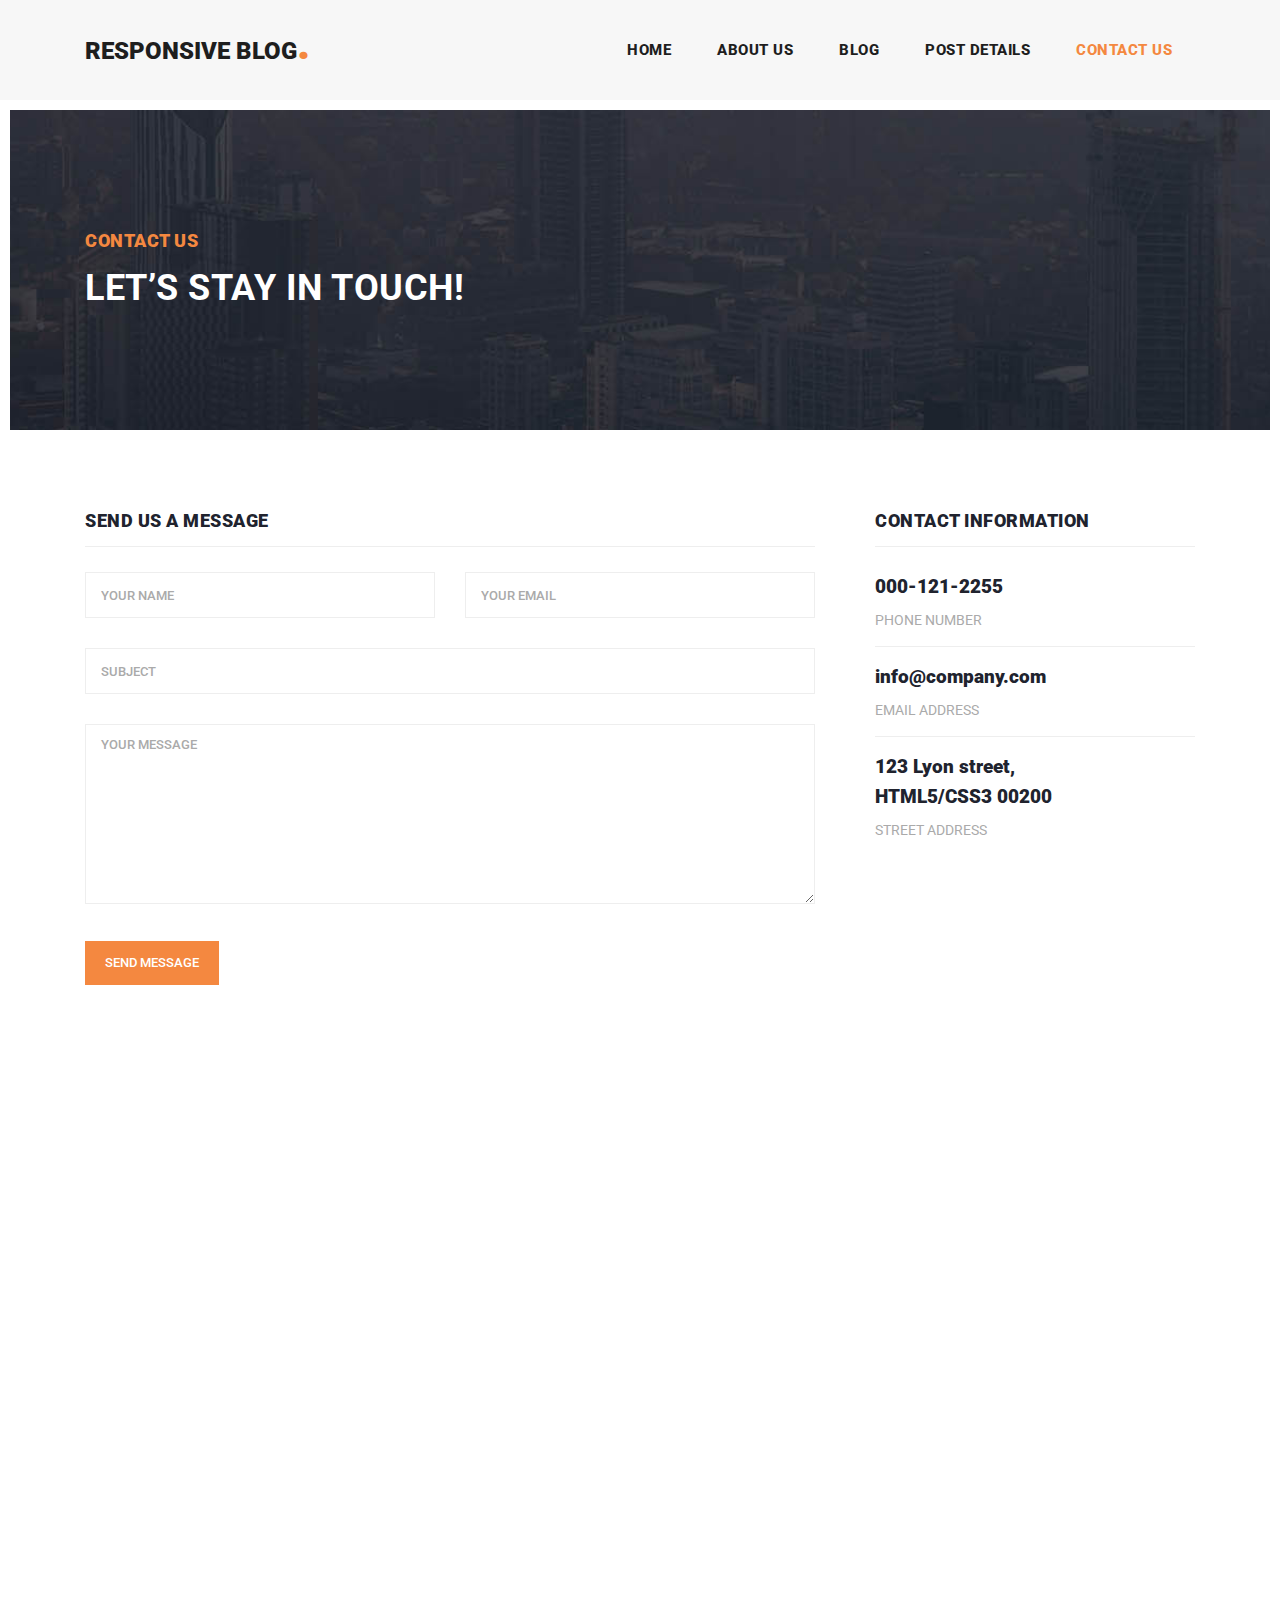
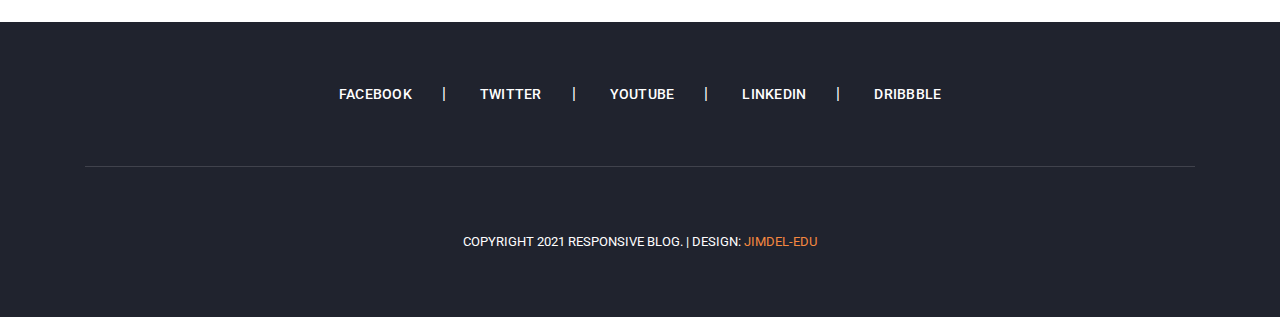
<file: responsive-blog/contact.html>
<!DOCTYPE html>
<html lang="en">

  <head>

    <meta charset="utf-8">
    <meta name="viewport" content="width=device-width, initial-scale=1, shrink-to-fit=no">
    <meta name="description" content="">
    <meta name="author" content="">
    <link href="https://fonts.googleapis.com/css?family=Roboto:100,100i,300,300i,400,400i,500,500i,700,700i,900,900i&display=swap" rel="stylesheet">

    <title>Responsive Blog - Contact Page</title>

    <!-- Bootstrap core CSS -->
    <link href="vendor/bootstrap/css/bootstrap.min.css" rel="stylesheet">


    <!-- Additional CSS Files -->
    <link rel="stylesheet" href="assets/css/fontawesome.css">
    <link rel="stylesheet" href="assets/css/template.css">
    <link rel="stylesheet" href="assets/css/owl.css">
<!--

TemplateMo 551 Stand Blog

https://templatemo.com/tm-551-stand-blog

-->
  </head>

  <body>

    <!-- ***** Preloader Start ***** -->
    <!-- <div id="preloader">
        <div class="jumper">
            <div></div>
            <div></div>
            <div></div>
        </div>
    </div>   -->
    <!-- ***** Preloader End ***** -->

    <!-- Header -->
    <header class="">
      <nav class="navbar navbar-expand-lg">
        <div class="container">
          <a class="navbar-brand" href="index.html"><h2>Responsive Blog<em>.</em></h2></a>
          <button class="navbar-toggler" type="button" data-toggle="collapse"
                data-target="#navbarResponsive" aria-controls="navbarResponsive" aria-expanded="false"
                aria-label="Toggle navigation">
            <span class="navbar-toggler-icon"></span>
          </button>
          <div class="collapse navbar-collapse" id="navbarResponsive">
            <ul class="navbar-nav ml-auto">
              <li class="nav-item">
                <a class="nav-link" href="index.html">Home
                  <span class="sr-only">(current)</span>
                </a>
              </li>
              <li class="nav-item">
                <a class="nav-link" href="about.html">About Us</a>
              </li>
              <li class="nav-item">
                <a class="nav-link" href="blog.html">Blog</a>
              </li>
              <li class="nav-item">
                <a class="nav-link" href="post-details.html">Post Details</a>
              </li>
              <li class="nav-item active">
                <a class="nav-link" href="contact.html">Contact Us</a>
              </li>
            </ul>
          </div>
        </div>
      </nav>
    </header>

    <!-- Page Content -->
    <!-- Banner Starts Here -->
    <div class="heading-page header-text">
      <section class="page-heading">
        <div class="container">
          <div class="row">
            <div class="col-lg-12">
              <div class="text-content">
                <h4>contact us</h4>
                <h2>let’s stay in touch!</h2>
              </div>
            </div>
          </div>
        </div>
      </section>
    </div>

    <!-- Banner Ends Here -->


    <section class="contact-us">
      <div class="container">
        <div class="row">

          <div class="col-lg-12">
            <div class="down-contact">
              <div class="row">
                <div class="col-lg-8">
                  <div class="sidebar-item contact-form">
                    <div class="sidebar-heading">
                      <h2>Send us a message</h2>
                    </div>
                    <div class="content">
                      <form id="contact" action="" method="post">
                        <div class="row">
                          <div class="col-md-6 col-sm-12">
                            <fieldset>
                              <input name="name" type="text" id="name" placeholder="Your name" required="">
                            </fieldset>
                          </div>
                          <div class="col-md-6 col-sm-12">
                            <fieldset>
                              <input name="email" type="text" id="email" placeholder="Your email" required="">
                            </fieldset>
                          </div>
                          <div class="col-md-12 col-sm-12">
                            <fieldset>
                              <input name="subject" type="text" id="subject" placeholder="Subject">
                            </fieldset>
                          </div>
                          <div class="col-lg-12">
                            <fieldset>
                              <textarea name="message" rows="6" id="message" placeholder="Your Message"
                                    required=""></textarea>
                            </fieldset>
                          </div>
                          <div class="col-lg-12">
                            <fieldset>
                              <button type="submit" id="form-submit" class="main-button">Send Message</button>
                            </fieldset>
                          </div>
                        </div>
                      </form>
                    </div>
                  </div>
                </div>
                <div class="col-lg-4">
                  <div class="sidebar-item contact-information">
                    <div class="sidebar-heading">
                      <h2>contact information</h2>
                    </div>
                    <div class="content">
                      <ul>
                        <li>
                          <h5>000-121-2255</h5>
                          <span>PHONE NUMBER</span>
                        </li>
                        <li>
                          <h5>info@company.com</h5>
                          <span>EMAIL ADDRESS</span>
                        </li>
                        <li>
                          <h5>123 Lyon street,
                          	<br>HTML5/CSS3 00200</h5>
                          <span>STREET ADDRESS</span>
                        </li>
                      </ul>
                    </div>
                  </div>
                </div>
              </div>
          <div class="col-lg-12">
           <div id="map">
             <iframe src="https://www.google.com/maps/embed?pb=!1m18!1m12!1m3!1d2970.6499917736514!2d-87.
             63810358455886!3d41.8788763792222!2m3!1f0!2f0!3f0!3m2!1i1024!2i768!4f13.1!3m3!1m2!1s0x880e2c
             bee269fbbb%3A0x10f6dce5eb88c7d!2sWillis%20Tower!5e0!3m2!1sen!2sus!4v1622072486161!5m2!1sen!
             2sus" width="100%" height="450" style="border:0;" allowfullscreen="" loading="lazy"></iframe>
           </div>
         </div>
        </div>
      </div>
   </section>

   <footer>
     <div class="container">
     <div class="row">
       <div class="col-lg-12">
         <ul class="social-icons">
           <li><a href="#">Facebook</a></li>
           <li><a href="#">Twitter</a></li>
           <li><a href="#">Youtube</a></li>
           <li><a href="#">Linkedin</a></li>
           <li><a href="#">Dribbble</a></li>
         </ul>
       </div>
       <div class="col-lg-12">
         <div class="copyright-text">
           <p>Copyright 2021 Responsive Blog.

              | Design: <a rel="nofollow" href="https://www.youtube.com/channel/UCiC5-n85_UzJs7C1FvFl-fg" target="_parent">Jimdel-Edu</a></p>
         </div>
       </div>
     </div>
   </div>
   </footer>

   <!-- Bootstrap core JavaScript -->
   <script src="vendor/jquery/jquery.min.js"></script>
   <script src="vendor/bootstrap/js/bootstrap.bundle.min.js"></script>

   <!-- Additional Scripts -->
   <script src="assets/js/custom.js"></script>
   <script src="assets/js/owl.js"></script>
   <script src="assets/js/slick.js"></script>
   <script src="assets/js/isotope.js"></script>
   <script src="assets/js/accordions.js"></script>

   <script language = "text/Javascript">
     cleared[0] = cleared[1] = cleared[2] = 0; //set a cleared flag for each field
     function clearField(t){                   //declaring the array outside of the
     if(! cleared[t.id]){                      // function makes it static and global
         cleared[t.id] = 1;  // you could use true and false, but that's more typing
         t.value='';         // with more chance of typos
         t.style.color='#fff';
         }
     }
   </script>
   
  </body>
</html>
</file>
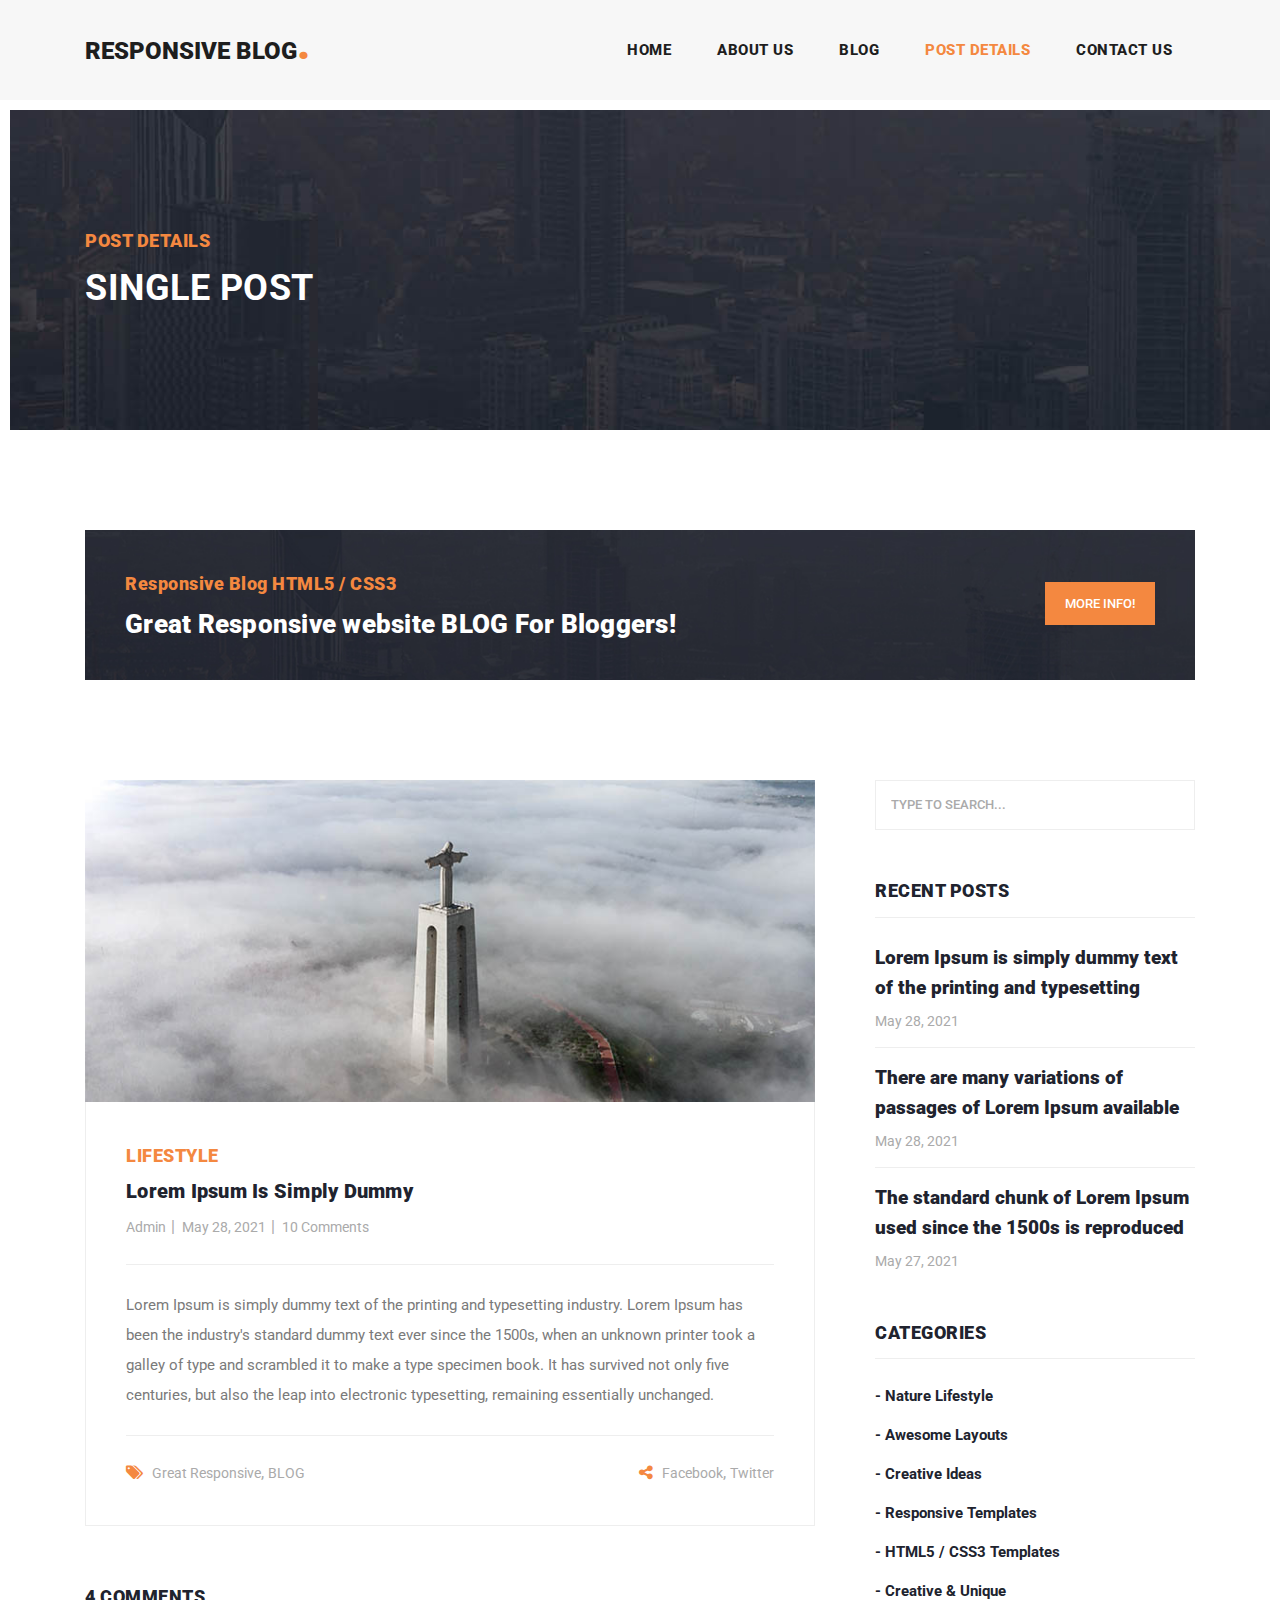
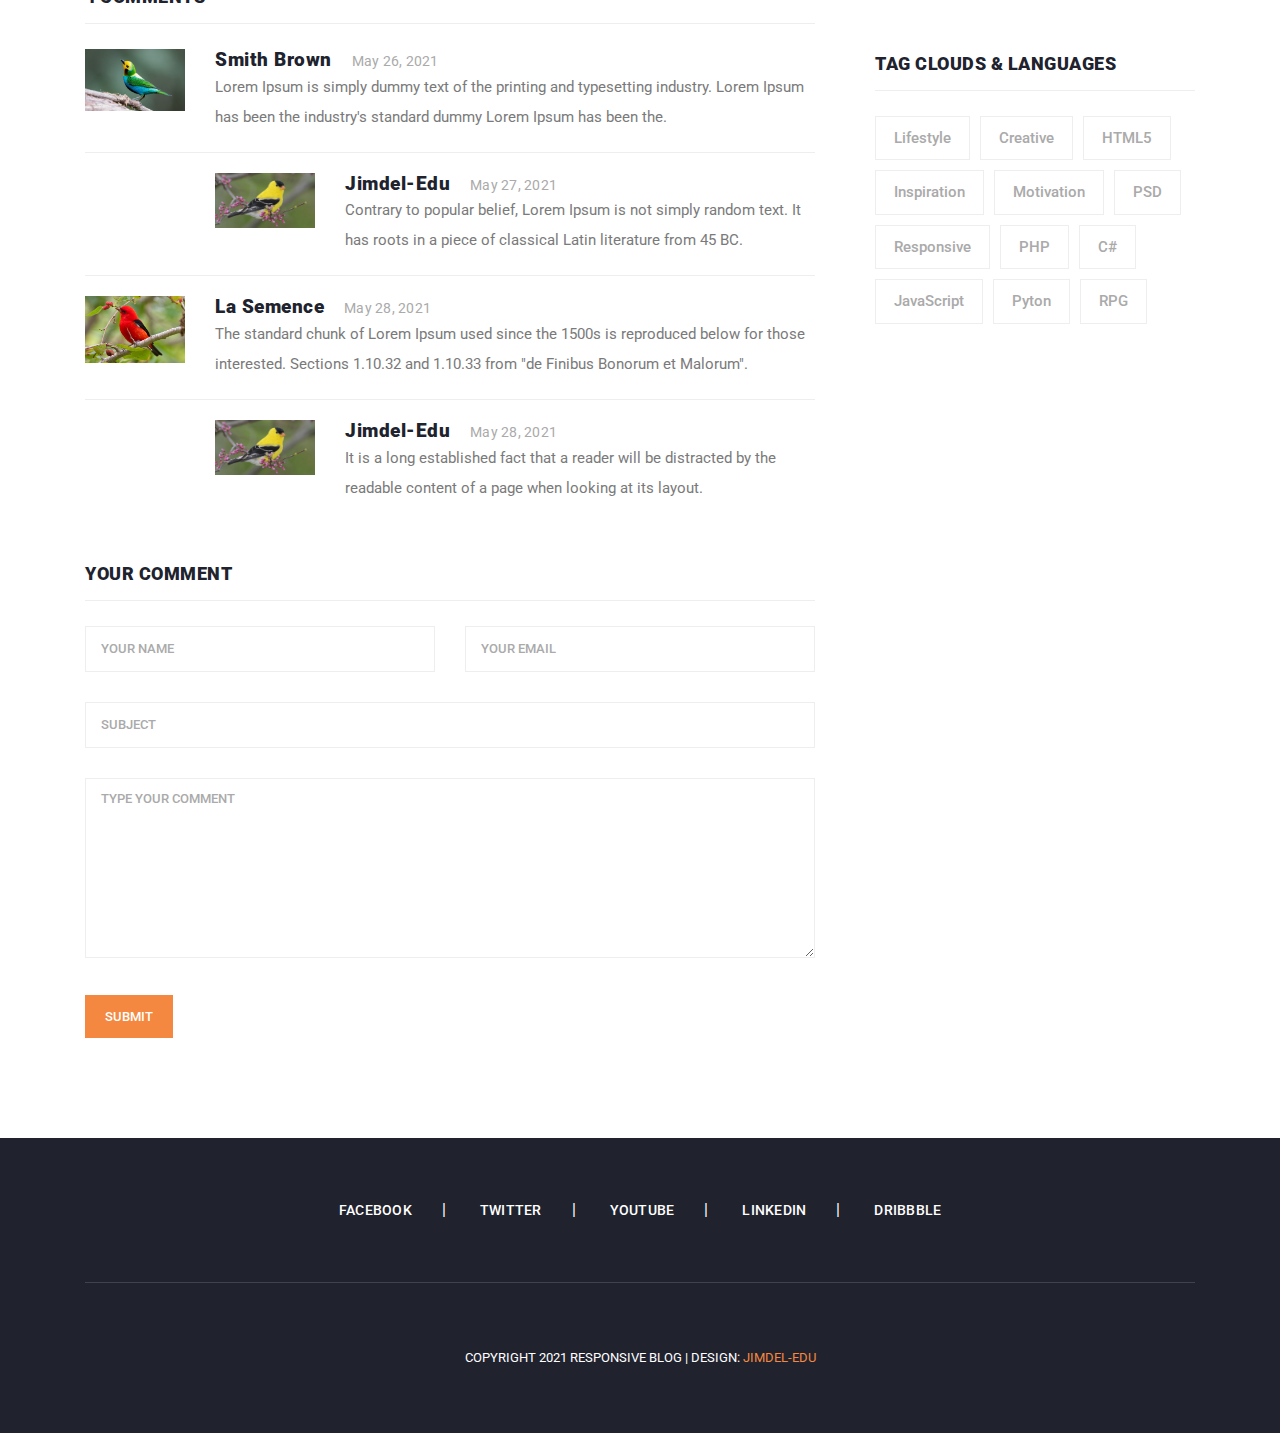
<file: responsive-blog/post-details.html>
<!DOCTYPE html>
<html lang="en">

  <head>

    <meta charset="utf-8">
    <meta name="viewport" content="width=device-width, initial-scale=1, shrink-to-fit=no">
    <meta name="description" content="">
    <meta name="author" content="">
    <link href="https://fonts.googleapis.com/css?family=Roboto:100,100i,300,300i,400,400i,500,500i,700,700i,900,900i&display=swap" rel="stylesheet">

    <title>Responsive Blog - Post Details</title>

    <!-- Bootstrap core CSS -->
    <link href="vendor/bootstrap/css/bootstrap.min.css" rel="stylesheet">


    <!-- Additional CSS Files -->
    <link rel="stylesheet" href="assets/css/fontawesome.css">
    <link rel="stylesheet" href="assets/css/template.css">
    <link rel="stylesheet" href="assets/css/owl.css">
<!--

TemplateMo 551 Stand Blog

https://templatemo.com/tm-551-stand-blog

-->
  </head>

  <body>

    <!-- ***** Preloader Start ***** -->
    <!-- <div id="preloader">
        <div class="jumper">
            <div></div>
            <div></div>
            <div></div>
        </div>
    </div>   -->
    <!-- ***** Preloader End ***** -->

    <!-- Header -->
    <header class="">
      <nav class="navbar navbar-expand-lg">
        <div class="container">
          <a class="navbar-brand" href="index.html"><h2>Responsive Blog<em>.</em></h2></a>
          <button class="navbar-toggler" type="button" data-toggle="collapse" data-target="#navbarResponsive"
                    aria-controls="navbarResponsive" aria-expanded="false" aria-label="Toggle navigation">
            <span class="navbar-toggler-icon"></span>
          </button>
          <div class="collapse navbar-collapse" id="navbarResponsive">
            <ul class="navbar-nav ml-auto">
              <li class="nav-item">
                <a class="nav-link" href="index.html">Home
                  <span class="sr-only">(current)</span>
                </a>
              </li>
              <li class="nav-item">
                <a class="nav-link" href="about.html">About Us</a>
              </li>
              <li class="nav-item">
                <a class="nav-link" href="blog.html">Blog</a>
              </li>
              <li class="nav-item active">
                <a class="nav-link" href="post-details.html">Post Details</a>
              </li>
              <li class="nav-item">
                <a class="nav-link" href="contact.html">Contact Us</a>
              </li>
            </ul>
          </div>
        </div>
      </nav>
    </header>

    <!-- Page Content -->
    <!-- Banner Starts Here -->
    <div class="heading-page header-text">
      <section class="page-heading">
        <div class="container">
          <div class="row">
            <div class="col-lg-12">
              <div class="text-content">
                <h4>Post Details</h4>
                <h2>Single post</h2>
              </div>
            </div>
          </div>
        </div>
      </section>
    </div>

    <!-- Banner Ends Here -->

    <section class="call-to-action">
      <div class="container">
        <div class="row">
          <div class="col-lg-12">
            <div class="main-content">
              <div class="row">
                <div class="col-lg-8">
                  <span>Responsive Blog HTML5 / CSS3</span>
                  <h4>Great Responsive website BLOG For Bloggers!</h4>
                </div>
                <div class="col-lg-4">
                  <div class="main-button">
                    <a rel="nofollow" href="https://www.youtube.com/channel/UCiC5-n85_UzJs7C1FvFl-fg" target="_parent">More Info!</a>
                  </div>
                </div>
              </div>
            </div>
          </div>
        </div>
      </div>
    </section>


    <section class="blog-posts grid-system">
      <div class="container">
        <div class="row">
          <div class="col-lg-8">
            <div class="all-blog-posts">
              <div class="row">
                <div class="col-lg-12">
                  <div class="blog-post">
                    <div class="blog-thumb">
                      <img src="assets/images/blog-post-02.jpg" alt="">
                    </div>
                    <div class="down-content">
                      <span>Lifestyle</span>
                      <a href="post-details.html"><h4>Lorem Ipsum is simply dummy</h4></a>
                      <ul class="post-info">
                        <li><a href="#">Admin</a></li>
                        <li><a href="#">May 28, 2021</a></li>
                        <li><a href="#">10 Comments</a></li>
                      </ul>
                      <p>Lorem Ipsum is simply dummy text of the printing and typesetting industry. Lorem Ipsum has been the industry's standard dummy text ever since the 1500s, when an unknown printer took a galley of type and scrambled it to make a type specimen book. It has survived not only five centuries, but also the leap into electronic typesetting, remaining essentially unchanged.</p>
                      <div class="post-options">
                        <div class="row">
                          <div class="col-6">
                            <ul class="post-tags">
                              <li><i class="fa fa-tags"></i></li>
                              <li><a href="#">Great Responsive</a>,</li>
                              <li><a href="#">BLOG</a></li>
                            </ul>
                          </div>
                          <div class="col-6">
                            <ul class="post-share">
                              <li><i class="fa fa-share-alt"></i></li>
                              <li><a href="#">Facebook</a>,</li>
                              <li><a href="#"> Twitter</a></li>
                            </ul>
                          </div>
                        </div>
                      </div>
                    </div>
                  </div>
                </div>
                <div class="col-lg-12">
                  <div class="sidebar-item comments">
                    <div class="sidebar-heading">
                      <h2>4 comments</h2>
                    </div>
                    <div class="content">
                      <ul>
                        <li>
                          <div class="author-thumb">
                            <img src="assets/images/comment-author-01.jpg" alt="">
                          </div>
                          <div class="right-content">
                            <h4>Smith Brown<span>May 26, 2021</span></h4>
                            <p>Lorem Ipsum is simply dummy text of the printing and typesetting industry. Lorem Ipsum has been the industry's standard dummy Lorem Ipsum has been the.</p>
                          </div>
                        </li>
                        <li class="replied">
                          <div class="author-thumb">
                            <img src="assets/images/comment-author-02.jpg" alt="">
                          </div>
                          <div class="right-content">
                            <h4>Jimdel-Edu<span>May 27, 2021</span></h4>
                            <p>Contrary to popular belief, Lorem Ipsum is not simply random text. It has roots in a piece of classical Latin literature from 45 BC.</p>
                          </div>
                        </li>
                        <li>
                          <div class="author-thumb">
                            <img src="assets/images/comment-author-03.jpg" alt="">
                          </div>
                          <div class="right-content">
                            <h4>La Semence<span>May 28, 2021</span></h4>
                            <p>The standard chunk of Lorem Ipsum used since the 1500s is reproduced below for those interested. Sections 1.10.32 and 1.10.33 from "de Finibus Bonorum et Malorum".</p>
                          </div>
                        </li>
                        <li class="replied">
                          <div class="author-thumb">
                            <img src="assets/images/comment-author-02.jpg" alt="">
                          </div>
                          <div class="right-content">
                            <h4>Jimdel-Edu<span>May 28, 2021</span></h4>
                            <p>It is a long established fact that a reader will be distracted by the readable content of a page when looking at its layout.</p>
                          </div>
                        </li>
                      </ul>
                    </div>
                  </div>
                </div>
                <div class="col-lg-12">
                  <div class="sidebar-item submit-comment">
                    <div class="sidebar-heading">
                      <h2>Your comment</h2>
                    </div>
                    <div class="content">
                      <form id="comment" action="#" method="post">
                        <div class="row">
                          <div class="col-md-6 col-sm-12">
                            <fieldset>
                              <input name="name" type="text" id="name" placeholder="Your name" required="">
                            </fieldset>
                          </div>
                          <div class="col-md-6 col-sm-12">
                            <fieldset>
                              <input name="email" type="text" id="email" placeholder="Your email" required="">
                            </fieldset>
                          </div>
                          <div class="col-md-12 col-sm-12">
                            <fieldset>
                              <input name="subject" type="text" id="subject" placeholder="Subject">
                            </fieldset>
                          </div>
                          <div class="col-lg-12">
                            <fieldset>
                              <textarea name="message" rows="6" id="message" placeholder="Type your comment" required=""></textarea>
                            </fieldset>
                          </div>
                          <div class="col-lg-12">
                            <fieldset>
                              <button type="submit" id="form-submit" class="main-button">Submit</button>
                            </fieldset>
                          </div>
                        </div>
                      </form>
                    </div>
                  </div>
                </div>
              </div>
            </div>
          </div>
          <div class="col-lg-4">
            <div class="sidebar">
              <div class="row">
                <div class="col-lg-12">
                  <div class="sidebar-item search">
                    <form id="search_form" name="gs" method="GET" action="#">
                      <input type="text" name="q" class="searchText" placeholder="type to search..."
                               autocomplete="on">
                    </form>
                  </div>
                </div>

                 <div class="col-lg-12">
                  <div class="sidebar-item recent-posts">
                    <div class="sidebar-heading">
                      <h2>Recent Posts</h2>
                    </div>
                    <div class="content">
                      <ul>
                        <li><a href="post-details.html">
                          <h5>Lorem Ipsum is simply dummy text of the printing and typesetting</h5>
                          <span>May 28, 2021</span>
                        </a></li>
                        <li><a href="post-details.html">
                          <h5>There are many variations of passages of Lorem Ipsum available</h5>
                          <span>May 28, 2021</span>
                        </a></li>
                        <li><a href="post-details.html">
                          <h5>The standard chunk of Lorem Ipsum used since the 1500s is reproduced</h5>
                          <span>May 27, 2021</span>
                        </a></li>
                      </ul>
                    </div>
                  </div>
                </div>
                <div class="col-lg-12">
                  <div class="sidebar-item categories">
                    <div class="sidebar-heading">
                      <h2>Categories</h2>
                    </div>
                    <div class="content">
                      <ul>
                        <li><a href="#">- Nature Lifestyle</a></li>
                        <li><a href="#">- Awesome Layouts</a></li>
                        <li><a href="#">- Creative Ideas</a></li>
                        <li><a href="#">- Responsive Templates</a></li>
                        <li><a href="#">- HTML5 / CSS3 Templates</a></li>
                        <li><a href="#">- Creative &amp; Unique</a></li>
                      </ul>
                    </div>
                  </div>
                </div>
                 <div class="col-lg-12">
                  <div class="sidebar-item tags">
                    <div class="sidebar-heading">
                      <h2>Tag Clouds & Languages</h2>
                    </div>
                    <div class="content">
                      <ul>
                        <li><a href="#">Lifestyle</a></li>
                        <li><a href="#">Creative</a></li>
                        <li><a href="#">HTML5</a></li>
                        <li><a href="#">Inspiration</a></li>
                        <li><a href="#">Motivation</a></li>
                        <li><a href="#">PSD</a></li>
                        <li><a href="#">Responsive</a></li>
                        <li><a href="#">PHP</a></li>
                        <li><a href="#">C#</a></li>
                        <li><a href="#">JavaScript</a></li>
                        <li><a href="#">Pyton</a></li>
                        <li><a href="#">RPG</a></li>
                      </ul>
                    </div>
                  </div>
                </div>
              </div>
            </div>
          </div>
        </div>
      </div>
    </section>


    <footer>
      <div class="container">
        <div class="row">
          <div class="col-lg-12">
            <ul class="social-icons">
              <li><a href="#">Facebook</a></li>
              <li><a href="#">Twitter</a></li>
              <li><a href="#">Youtube</a></li>
              <li><a href="#">Linkedin</a></li>
              <li><a href="#">Dribbble</a></li>
            </ul>
          </div>
          <div class="col-lg-12">
            <div class="copyright-text">
              <p>Copyright 2021 Responsive Blog

                 | Design: <a rel="nofollow" href="https://www.youtube.com/channel/UCiC5-n85_UzJs7C1FvFl-fg" target="_parent">Jimdel-Edu</a></p>
            </div>
          </div>
        </div>
      </div>
    </footer>


    <!-- Bootstrap core JavaScript -->
    <script src="vendor/jquery/jquery.min.js"></script>
    <script src="vendor/bootstrap/js/bootstrap.bundle.min.js"></script>


    <!-- Additional Scripts -->
    <script src="assets/js/custom.js"></script>
    <script src="assets/js/owl.js"></script>
    <script src="assets/js/slick.js"></script>
    <script src="assets/js/isotope.js"></script>
    <script src="assets/js/accordions.js"></script>


    <script language = "text/Javascript">
      cleared[0] = cleared[1] = cleared[2] = 0; //set a cleared flag for each field
      function clearField(t){                   //declaring the array outside of the
      if(! cleared[t.id]){                      // function makes it static and global
          cleared[t.id] = 1;  // you could use true and false, but that's more typing
          t.value='';         // with more chance of typos
          t.style.color='#fff';
          }
      }
    </script>


  </body>

</html>
</file>
<file: responsive-blog/assets/css/template.css>
/*


*/

body {
  font-family: 'Roboto', sans-serif;
  overflow-x: hidden;
  text-rendering: optimizeLegibility;
  -webkit-font-smoothing: antialiased;
  -moz-osx-font-smoothing: grayscale;
}
p {
	margin-bottom: 0px;
	font-size: 15px;
	font-weight: 400;
	color: #7a7a7a;
	line-height: 30px;
}

a {
	text-decoration: none!important;
}
ul {
	padding: 0;
	margin: 0;
	list-style: none;
}





h1,h2,h3,h4,h5,h6 {
	margin: 0px;
}

.main-button a {
	display: inline-block;
	background-color: #f48840;
	color: #fff;
	font-size: 13px;
	font-weight: 500;
	padding: 12px 20px;
	text-transform: uppercase;
	transition: all .3s;
}

.main-button a:hover {
	background-color: #fb9857;
}

.heading-page {
	padding-top: 110px;
}

.page-heading {
	margin: 0px 10px;
	padding: 120px 0px;
	text-align: left;
	background-position: center center;
	background-repeat: no-repeat;
	background-size: cover;
	background-image: url(../images/heading-bg.jpg);
}

.page-heading .text-content h4 {
	color: #f48840;
	font-size: 18px;
	text-transform: uppercase;
	font-weight: 900;
	letter-spacing: 0.5px;
	margin-bottom: 15px;
}

.page-heading .text-content h2 {
	color: #fff;
	font-size: 36px;
	font-weight: 700;
	text-transform: uppercase;
	letter-spacing: 0.5px;
}


/* Header Style */
header {
	position: absolute;
	z-index: 99999;
	width: 100%;
	height: 100px;
	background-color: #f7f7f7;
	-webkit-transition: all 0.3s ease-in-out 0s;
    -moz-transition: all 0.3s ease-in-out 0s;
    -o-transition: all 0.3s ease-in-out 0s;
    transition: all 0.3s ease-in-out 0s;
}
header .navbar {
	padding: 25px 0px;
}
.background-header .navbar {
	padding: 17px 0px;
}
.background-header {
	top: 0;
	height: 80px;
	position: fixed;
	box-shadow: 0px 1px 10px rgba(0,0,0,0.1);
}
.background-header .navbar-brand h2 {
	color: #121212!important;
}
.background-header .navbar-nav a.nav-link {
	color: #1e1e1e!important;
}

.background-header .navbar-nav .nav-link:hover,
.background-header .navbar-nav .active>.nav-link,
.background-header .navbar-nav .nav-link.active,
.background-header .navbar-nav .nav-link.show,
.background-header .navbar-nav .show>.nav-link {
	color: #f48840!important;
}
.navbar .navbar-brand {
	float: 	left;
	margin-top: -12px;
	outline: none;
}
.navbar .navbar-brand h2 {
	color: #1e1e1e;
	text-transform: uppercase;
	font-size: 24px;
	font-weight: 900;
	-webkit-transition: all .3s ease 0s;
    -moz-transition: all .3s ease 0s;
    -o-transition: all .3s ease 0s;
    transition: all .3s ease 0s;
}

.navbar .navbar-brand h2 em {
	font-size: 44px;
	font-style: normal;
	color: #f48840;
}
#navbarResponsive {
	z-index: 999;
}
.navbar-collapse {
	text-align: center;
}
.navbar .navbar-nav .nav-item {
	margin: 0px 15px;
}
.navbar .navbar-nav a.nav-link {
	text-transform: capitalize;
	font-size: 15px;
	font-weight: 800;
	text-transform: uppercase;
	letter-spacing: 0.5px;
	color: #1e1e1e;
	transition: all 0.3s;
}

.navbar .navbar-nav .nav-link:hover,
.navbar .navbar-nav .active>.nav-link,
.navbar .navbar-nav .nav-link.active,
.navbar .navbar-nav .nav-link.show,
.navbar .navbar-nav .show>.nav-link {
	color: #f48840;
}
.navbar .navbar-toggler-icon {
	background-image: none;
}
.navbar .navbar-toggler {
	border-color: #fff;
	background-color: #f48840;
	height: 46px;
	outline: none;
	border-radius: 0px;
	position: absolute;
	right: 30px;
	top: 25px;
}
.navbar .navbar-toggler-icon:after {
	content: '\f0c9';
	color: #fff;
	font-size: 18px;
	line-height: 30px;
	font-family: 'FontAwesome';
}



/* Banner Style */
.main-banner .container-fluid {
	padding: 0px 10px;
	margin-bottom: -24px;
}
.owl-banner {
	padding-top: 110px;
}

.owl-banner .item {
	position: relative;
}

.owl-banner .item .item-content {
	position: absolute;
	bottom: 40px;
	left: 40px;
}

.owl-banner .item .item-content .meta-category span {
	color: #f48840;
	font-size: 18px;
	text-transform: uppercase;
	font-weight: 900;
	letter-spacing: 0.25px;
}

.owl-banner .item .item-content h4 {
	font-size: 24px;
	font-weight: 900;
	color: #fff;
	letter-spacing: 0.5px;
	text-transform: capitalize;
	margin: 10px 0px 12px 0px;
}

.owl-banner .item .item-content ul li {
	display: inline-block;
	margin-right: 8px;
}

.owl-banner .item .item-content ul li:after {
	content: '|';
	color: #fff;
	margin-left: 8px;
}

.owl-banner .item .item-content ul li:last-child::after {
	display: none;
}

.owl-banner .item .item-content ul li a {
	font-size: 14px;
	color: #fff;
	font-weight: 500;
	transition: all .3s;
}

.owl-banner .item .item-content ul li a:hover {
	color: #f48840;
}

.owl-banner .owl-nav {
	position: absolute;
	top: 50%;
	width: 100%;
}

.owl-banner .owl-nav .owl-prev {
	position: absolute;
	left: 40px;
}

.owl-banner .owl-nav .owl-next {
	position: absolute;
	right: 40px;
}

.owl-banner .owl-nav button {
	outline: none;
}

.owl-banner .owl-nav button span {
	color: #fff;
	font-size: 36px;
	width: 60px;
	height: 60px;
	display: inline-block;
	text-align: center;
	line-height: 60px;
	background-color: rgba(250,250,250,0.3);
}


/* Call To Action */

.call-to-action {
	margin-top: 100px;
}

.call-to-action .main-content {
	padding: 40px;
	background-image: url(../images/cta-bg.jpg);
	background-position: center center;
	background-repeat: no-repeat;
	background-size: cover;
}

.call-to-action .main-content span {
	color: #f48840;
	font-size: 18px;
	font-weight: 900;
	letter-spacing: 0.5px;
}

.call-to-action .main-content h4 {
	margin-bottom: 0px;
	margin-top: 12px;
	color: #fff;
	font-size: 26px;
	font-weight: 900;
	letter-spacing: 0.25px;
}

.call-to-action .main-content .main-button {
	text-align: right;
	margin-top: 12px;
}



/* Blog Posts */

.blog-posts {
	margin-top: 100px;
}

.blog-posts .blog-post {
	margin-bottom: 30px;
}

.blog-posts .blog-thumb img {
	width: 100%;
	overflow: hidden;
}

.blog-posts .down-content {
	padding: 40px;
	border-right: 1px solid #eee;
	border-left: 1px solid #eee;
	border-bottom: 1px solid #eee;
}

.blog-posts .down-content span {
	font-size: 18px;
	text-transform: uppercase;
	letter-spacing: 0.5px;
	font-weight: 900;
	color: #f48840;
}

.blog-posts .down-content h4 {
	font-size: 24px;
	text-transform: capitalize;
	letter-spacing: 0.5px;
	font-weight: 900;
	color: #20232e;
	margin: 10px 0px 12px 0px;
}

.blog-posts .down-content ul.post-info li {
	display: inline-block;
	margin-right: 8px;
}

.blog-posts .down-content ul.post-info li:after {
	content: '|';
	color: #aaa;
	margin-left: 8px;
}

.blog-posts .down-content h4 {
	font-size: 20px;
	letter-spacing: 0.25px;
}

.grid-system .down-content ul.post-info li {
	margin-right: 3px;
}

.grid-system .down-content ul.post-info li:after {
	margin-left: 5px;
}

.blog-posts .down-content ul.post-info li:last-child::after {
	display: none;
}

.blog-posts .down-content ul.post-info li a {
	font-size: 14px;
	color: #aaa;
	font-weight: 400;
	transition: all .3s;
}

.blog-posts .down-content ul.post-info li a:hover {
	color: #f48840;
}

.blog-posts .down-content p {
	padding: 25px 0px;
	margin: 25px 0px;
	border-top: 1px solid #eee;
	border-bottom: 1px solid #eee;
}

.blog-posts .down-content ul.post-share {
	text-align: right;
}

.blog-posts .down-content ul.post-tags li,
.blog-posts .down-content ul.post-share li {
	display: inline-block;
}

.blog-posts .down-content ul.post-tags li:first-child i,
.blog-posts .down-content ul.post-share li:first-child i {
	color: #f48840;
	margin-right: 5px;
}

.blog-posts .down-content ul.post-tags li,
.blog-posts .down-content ul.post-share li {
	color: #aaa;
}

.blog-posts .down-content ul.post-tags li a,
.blog-posts .down-content ul.post-share li a {
	font-size: 14px;
	color: #aaa;
	font-weight: 400;
	transition: all .3s;
}

.blog-posts .down-content ul.post-tags li a:hover,
.blog-posts .down-content ul.post-share li a:hover {
	color: #f48840;
}

.blog-posts .main-button a {
	height: 60px;
	line-height: 60px;
	padding: 0px;
	width: 100%;
	text-align: center;
}

ul.page-numbers {
	text-align: center;
}

ul.page-numbers li {
	display: inline-block;
	margin: 0px 5px;
}

ul.page-numbers li a {
	width: 50px;
	height: 50px;
	display: inline-block;
	text-align: center;
	line-height: 50px;
	font-size: 15px;
	color: #7a7a7a;
	border: 1px solid #eee;
	font-weight: 500;
	transition: all 0.3s;
}

ul.page-numbers li.active a {
	background-color: #f48840;
	border-color: #f48840;
	color: #fff;
}

ul.page-numbers li a:hover {
	color: #f48840;
}

.blog-posts .sidebar-heading h2 {
	font-size: 18px;
	text-transform: uppercase;
	font-weight: 900;
	letter-spacing: 0.5px;
	color: #20232e;
	border-bottom: 1px solid #eee;
	padding-bottom: 15px;
	margin-bottom: 25px;
}

.blog-posts .comments {
	margin-top: 30px;
}

.blog-posts .comments ul li {
	display: inline-block;
	margin-bottom: 20px;
	padding-bottom: 20px;
	border-bottom: 1px solid #eee;
}

.blog-posts .comments ul li.replied {
	padding-left: 130px;
}

.blog-posts .comments ul li:last-child {
	margin-bottom: 0px;
	padding-bottom: 0px;
	border-bottom: none;
}

.blog-posts .comments ul li .author-thumb {
	display: inline;
	float: left;
}

.blog-posts .comments ul li .author-thumb img {
	max-width: 100px;
	display: inline;
}

.blog-posts .comments ul li .right-content {
	margin-left: 130px;
}

.blog-posts .comments ul li .right-content h4 {
	color: #20232e;
	font-size: 19px;
	font-weight: 900;
	letter-spacing: 0.5px;
}

.blog-posts .comments ul li .right-content h4 span {
	font-size: 14px;
    color: #aaa;
	font-weight: 400;
	letter-spacing: 0.25px;
	margin-left: 20px;
}

.blog-posts .submit-comment {
	margin-top: 60px;
}

.blog-posts .submit-comment input {
	width: 100%;
	height: 46px;
	border: 1px solid #eee;
	font-size: 13px;
	text-transform: uppercase;
	font-weight: 500;
	color: #7a7a7a;
	outline: none;
	padding: 0px 15px;
	margin-bottom: 30px;
}

.blog-posts .submit-comment textarea {
	width: 100%;
	height: 46px;
	border: 1px solid #eee;
	font-size: 13px;
	text-transform: uppercase;
	font-weight: 500;
	color: #7a7a7a;
	outline: none;
	padding: 10px 15px;
	margin-bottom: 30px;
	height: 180px;
	max-height: 220px;
	max-width: 100%;
	min-width: 160px;
}

.blog-posts .submit-comment input::placeholder,
.blog-posts .submit-comment textarea::placeholder {
	color: #aaa;
}

.blog-posts .submit-comment button {
	display: inline-block;
	background-color: #f48840;
	color: #fff;
	font-size: 13px;
	font-weight: 500;
	padding: 12px 20px;
	text-transform: uppercase;
	transition: all .3s;
	border: none;
	outline: none;
}

.blog-posts .submit-comment button:hover {
	background-color: #fb9857;
}

/* Sidebar */

.sidebar {
	margin-left: 30px;
}

.sidebar .sidebar-item {
	margin-top: 50px;
}

.sidebar .search {
	margin-top: 0px;
}

.sidebar .sidebar-heading h2 {
	font-size: 18px;
	text-transform: uppercase;
	font-weight: 900;
	letter-spacing: 0.5px;
	color: #20232e;
	border-bottom: 1px solid #eee;
	padding-bottom: 15px;
	margin-bottom: 25px;
}

.sidebar .search input {
	width: 100%;
	height: 50px;
	border: 1px solid #eee;
	font-size: 13px;
	text-transform: uppercase;
	font-weight: 500;
	color: #7a7a7a;
	outline: none;
	padding: 0px 15px;
}

.sidebar .search input::placeholder {
	color: #aaa;
}

.sidebar .recent-posts ul li {
	margin-bottom: 15px;
	padding-bottom: 15px;
	border-bottom: 1px solid #eee;
}

.sidebar .recent-posts ul li:last-child {
	margin-bottom: 0px;
	padding-bottom: 0px;
	border-bottom: none;
}

.sidebar .recent-posts ul li h5 {
	font-size: 19px;
	font-weight: 900;
	color: #20232e;
	line-height: 30px;
	transition: all 0.3s;
}

.sidebar .recent-posts ul li h5:hover {
	color: #f48840;
}

.sidebar .recent-posts ul li span {
	display: block;
	font-size: 14px;
	color: #aaa;
	margin-top: 8px;
}

.sidebar .categories ul li {
	margin-bottom: 15px;
}

.sidebar .categories ul li:last-child {
	margin-bottom: 0px;
}

.sidebar .categories ul li a {
	font-size: 15px;
	font-weight: 700;
	color: #20232e;
	transition: all .3s;
}

.sidebar .categories ul li a:hover {
	color: #f48840;
}

.sidebar .tags ul li {
	margin-right: 6px;
	display: inline-block;
}

.sidebar .tags ul li {
	margin-bottom: 10px;
}

.sidebar .tags ul li a {
	font-size: 15px;
	font-weight: 500;
	color: #aaa;
	display: inline-block;
	border: 1px solid #eee;
	padding: 10px 18px;
	transition: all .3s;
}

.sidebar .tags ul li a:hover {
	background-color: #f48840;
	border-color: #f48840;
	color: #fff;
}


/* Footer */

footer {
	margin-top: 100px;
	text-align: center;
	background-color: #20232e;
	padding: 60px 0px;
}

footer ul.social-icons {
	padding-bottom: 60px;
	margin-bottom: 60px;
	border-bottom: 1px solid rgba(250,250,250,0.15);
}

footer ul.social-icons li {
	display: inline-block;
	margin-right: 30px;
}

footer ul.social-icons li:after {
	content: "|";
	color: #fff;
	margin-left: 30px;
}

footer ul.social-icons li:last-child {
	margin-right: 0px;
}

footer ul.social-icons li:last-child::after {
	display: none;
}

footer ul.social-icons li a {
	font-size: 14px;
	text-transform: uppercase;
	color: #fff;
	font-weight: 500;
	letter-spacing: 0.25px;
	transition: all .3s;
}

footer ul.social-icons li a:hover {
	color: #f48840;
}

footer p {
	font-size: 13px;
	text-transform: uppercase;
	color: #fff;
}

footer p a {
	color: #f48840;
}

footer p a:hover {
	color: #f48840;
}


/* Contact Form */

.contact-us .down-contact,
.contact-us #map {
	margin-top: 80px;
}

.contact-us .sidebar-heading h2 {
	font-size: 18px;
	text-transform: uppercase;
	font-weight: 900;
	letter-spacing: 0.5px;
	color: #20232e;
	border-bottom: 1px solid #eee;
	padding-bottom: 15px;
	margin-bottom: 25px;
}

.contact-us .contact-form input {
	width: 100%;
	height: 46px;
	border: 1px solid #eee;
	font-size: 13px;
	text-transform: uppercase;
	font-weight: 500;
	color: #7a7a7a;
	outline: none;
	padding: 0px 15px;
	margin-bottom: 30px;
}

.contact-us .contact-form textarea {
	width: 100%;
	height: 46px;
	border: 1px solid #eee;
	font-size: 13px;
	text-transform: uppercase;
	font-weight: 500;
	color: #7a7a7a;
	outline: none;
	padding: 10px 15px;
	margin-bottom: 30px;
	height: 180px;
	max-height: 220px;
	max-width: 100%;
	min-width: 160px;
}

.contact-us .contact-form input::placeholder,
.contact-us .contact-form textarea::placeholder {
	color: #aaa;
}

.contact-us .contact-form button {
	display: inline-block;
	background-color: #f48840;
	color: #fff;
	font-size: 13px;
	font-weight: 500;
	padding: 12px 20px;
	text-transform: uppercase;
	transition: all .3s;
	border: none;
	outline: none;
}

.contact-us .contact-form button:hover {
	background-color: #fb9857;
}

.contact-us .contact-information {
	margin-left: 30px;
}

.contact-us .contact-information ul li {
	margin-bottom: 15px;
	padding-bottom: 15px;
	border-bottom: 1px solid #eee;
}

.contact-us .contact-information ul li:last-child {
	margin-bottom: 0px;
	padding-bottom: 0px;
	border-bottom: none;
}

.contact-us .contact-information ul li h5 {
	font-size: 19px;
	font-weight: 900;
	color: #20232e;
	line-height: 30px;
}

.contact-us .contact-information ul li span {
	display: block;
	font-size: 14px;
	color: #aaa;
	margin-top: 8px;
}


/* About Us */

.about-us {
	margin-top: 100px;
	text-align: center;
}

.about-us img {
	width: 100%;
	overflow: hidden;
}

.about-us p {
	margin: 40px 0px;
	border-bottom: 1px solid #eee;
	padding-bottom: 40px;
}

.about-us ul li {
	display: inline-block;
	margin: 0px 5px;
}

.about-us ul li a {
	width: 40px;
	height: 40px;
	text-align: center;
	line-height: 40px;
	display: inline-block;
	background-color: #212931;
	color: #fff;
	border-radius: 50%;
	transition: all .3s;
}

.about-us ul li a:hover {
	background-color: #f48840;
}


/* Responsive Style */
@media (max-width: 1250px) {
	.owl-banner .owl-nav .owl-prev {
		left: 0px;
	}
	.owl-banner .owl-nav .owl-next {
		right: 0px;
	}
	.owl-banner .owl-nav button span {
		width: 35px;
	}
	.owl-banner .item .item-content .meta-category span {
		font-size: 16px;
	}
	.owl-banner .item .item-content h4 {
		font-size: 20px;
	}
}
@media (max-width: 768px) {
	.owl-banner .owl-nav {
		display: none;
	}
}

@media (max-width: 992px) {
	.navbar .navbar-brand {
		position: absolute;
		left: 30px;
		top: 25px;
	}
	.background-header .navbar-brand,
	.background-header .navbar-toggler {
		top: 15px;
	}
	.navbar .navbar-brand {
		width: auto;
	}
	.navbar:after {
		display: none;
	}
	#navbarResponsive {
	    z-index: 99999;
	    position: absolute;
	    top: 80px;
	    left: 0;
	    width: 100%;
	    text-align: center;
	    background-color: #fff;
	    box-shadow: 0px 10px 10px rgba(0,0,0,0.1);
	}
	.navbar .navbar-nav .nav-item {
		border-bottom: 1px solid #eee;
	}
	.navbar .navbar-nav .nav-item:last-child {
		border-bottom: none;
	}
	.navbar .navbar-nav a.nav-link {
		padding: 15px 0px;
		color: #1e1e1e!important;
	}
	.navbar .navbar-nav .nav-link:hover,
	.navbar .navbar-nav .active>.nav-link,
	.navbar .navbar-nav .nav-link.active,
	.navbar .navbar-nav .nav-link.show,
	.navbar .navbar-nav .show>.nav-link {
		color: #f48840!important;
		border-bottom: none!important;
		padding-bottom: 15px;
	}
	.owl-banner .item .item-content .meta-category span {
		font-size: 18px;
	}
	.owl-banner .item .item-content {
		text-align: center;
		width: 80%;
		left: 50%;
		top: 50%;
		bottom: auto;
		transform: translate(-50%,-50%);
	}
	.owl-banner .item .item-content h4 {
		font-size: 24px;
	}
	.call-to-action {
		text-align: center;
	}
	.call-to-action .main-content .main-button {
		text-align: center;
		margin-top: 30px;
	}
	.sidebar {
		margin-left: 0px;
		margin-top: 60px;
		padding-top: 60px;
		border-top: 3px solid #f7f7f7;
	}
	.contact-us .contact-information {
		margin-left: 0px;
		margin-top: 60px;
	}
}
</file>
